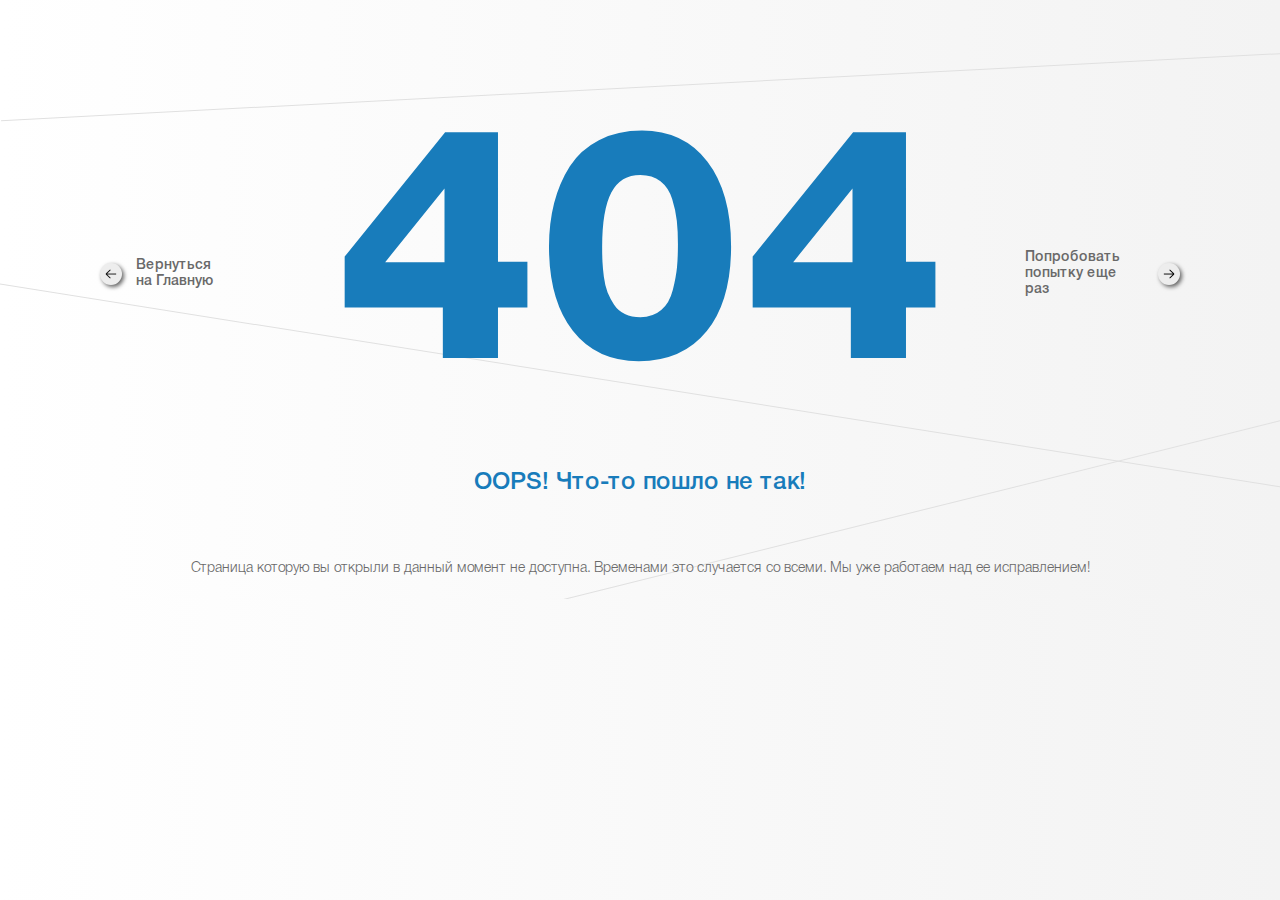
<file: 404/index.html>
<!DOCTYPE html>
<html lang="ru">

<head>
    <meta charset="UTF-8">
    <meta name="viewport"
        content="width=device-width, user-scalable=no, initial-scale=1.0, maximum-scale=1.0, minimum-scale=1.0">
    <title> OOPS! Что-то пошло не так!</title>
    <link rel="stylesheet" href="./../css/bootstrap.min.css">
    <link rel="stylesheet" href="./../css/style.css">
    <link rel="stylesheet" href="./../css/mobile.css">
</head>

<body>

   <div class="error--page">
       <div class="line15"></div>
       <div class="line16"></div>
       <div class="container">
           <div class="error--page--container d-flex justify-content-center align-items-center">
               <div class="col-lg-2 col-md-3">
                   <a href="./../" class="error--btn d-flex align-items-center">
                        <img class='error--arrow' src='./../img/left-arrow.png'>
                        <p class="error--txt">Вернуться<br/>на Главную</p>
                   </a>
               </div>
               <div class="col-lg-8 col-md-6">
                   <div class="error--404 text-center">
                       <h1 class="error--title">404</h1>
                   </div>
               </div>
               <div class="col-lg-2 col-md-3">
                    <a href="./" class="error--btn error--btn2 d-flex align-items-center">
                        <p class="error--txt error--txt--right">Попробовать<br/>попытку еще раз</p>
                        <img class='error--arrow' src='./../img/right-arrow.png'>
                    </a>
               </div>
           </div>
           <div class="text-center">
                <h4 class="error--text"> OOPS! Что-то пошло не так!</h4>
                <p class="error--desc">
                    Страница которую вы открыли в данный момент не доступна. Временами это случается со всеми. 
                    Мы уже работаем над ее исправлением!
                </p>
           </div>
       </div>
       <div class="line17"></div>
   </div>

    <script src="./../js/jquery.js"></script>
    <script src="./../js/script.js"></script>
</body>

</html>
</file>
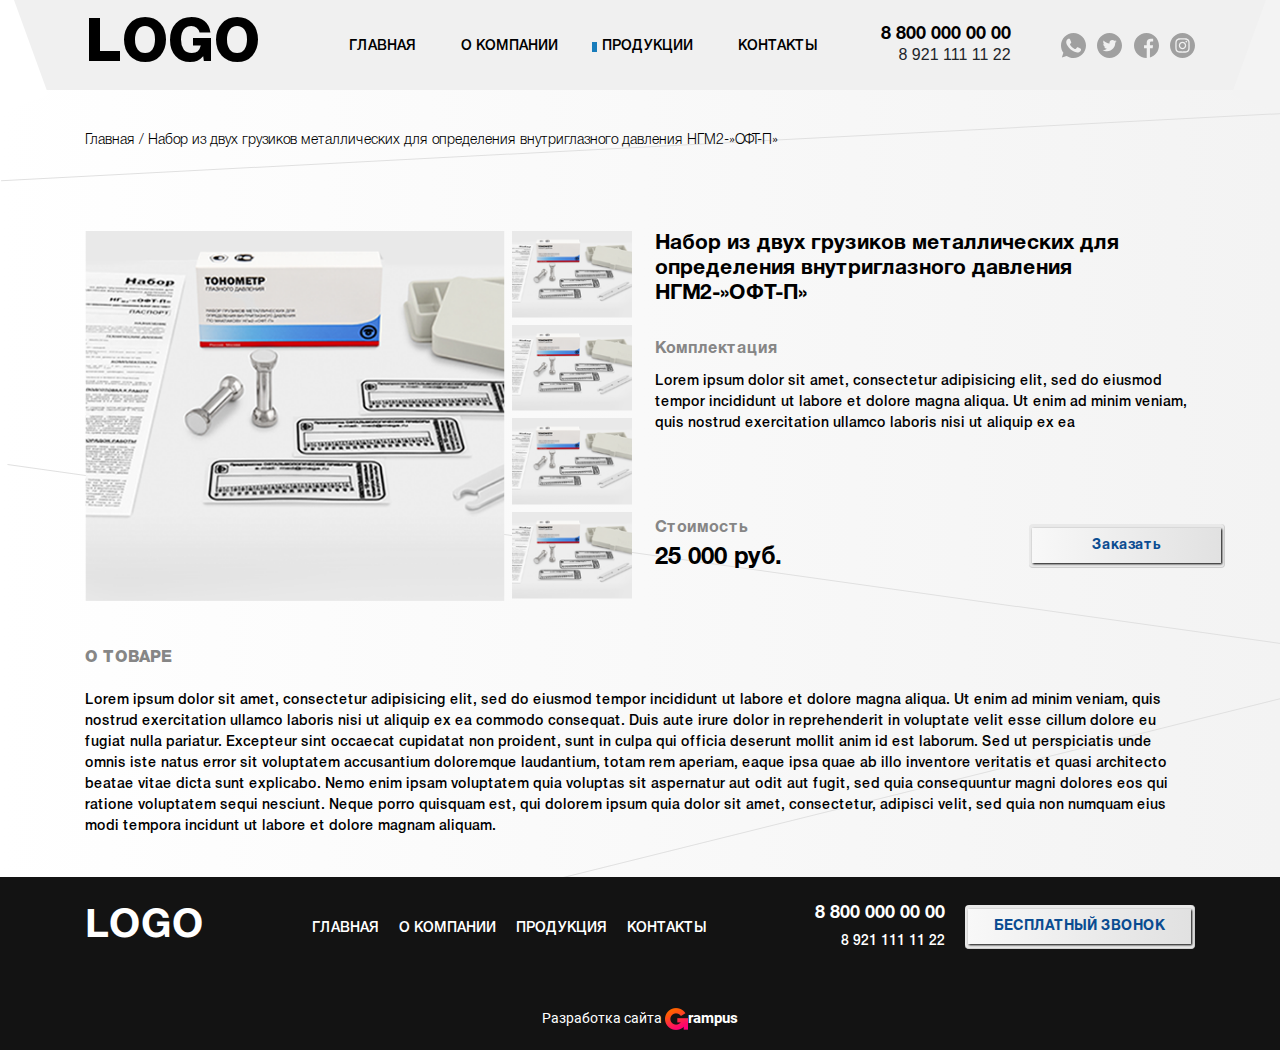
<file: kartochka_tovara/index.html>
<!DOCTYPE html>
<html lang="ru">

<head>
    <meta charset="UTF-8">
    <meta name="viewport"
        content="width=device-width, user-scalable=no, initial-scale=1.0, maximum-scale=1.0, minimum-scale=1.0">
    <title>Grampus | Карточка товара</title>
    <link rel="stylesheet" href="./../css/bootstrap.min.css">
    <link rel="stylesheet" href="./../css/style.css">
    <link rel="stylesheet" href="./../css/mobile.css">
</head>

<body>
    <div class="modal--form">
		<div class="modal--content">
			<span class="close--button">&times;</span>
            <h5 class="modal--title">Заявка на оборудование</h5>
            <form action="" class="form--contact" onsubmit="return false">
                <p class="form--desc">Ваше ФИО</p>
                <input class="modal--input" required  type="text" name="" id="name" placeholder="Смирнов Александр Викторович">
                <p class="form--desc">Номер телефон</p>
                <input class="modal--input modal--input--phone" required id="phone" type="tel" name="tel" placeholder="+7(___)___-__-__" >
                <p class="form--desc">Почта</p>
                <input class="modal--input modal--input--email" required type="email" name="email" id="email" placeholder="Grampus-studio@yandex.ru">
                <div class="modal--select d-flex justify-content-start align-items-center">
                    <input type="checkbox" class="modal--checkbox">
                    <p class="modal--select--txt">Я ознакомлен(а) с <a href="../politika_konfidencialnosti/">правилами</a> обработки персональных данных</p>
                </div>
                <button class="send--knopka">ОТПРАВИТЬ ЗАЯВКУ</button>
            </form>
		</div>
	</div>

    <div id="preloader">
        <div id="fountainTextG">
            <div id="fountainTextG_1" class="fountainTextG">L</div>
            <div id="fountainTextG_2" class="fountainTextG">o</div>
            <div id="fountainTextG_3" class="fountainTextG">a</div>
            <div id="fountainTextG_4" class="fountainTextG">d</div>
            <div id="fountainTextG_5" class="fountainTextG">i</div>
            <div id="fountainTextG_6" class="fountainTextG">n</div>
            <div id="fountainTextG_7" class="fountainTextG">g</div>
        </div>
    </div>

    <header id="header">
        <div class="header--back">
            <div class="container">
                <div class="menu d-flex justify-content-between align-items-center">
                    <div class="logo">
                        <a href="./../">LOGO</a>
                    </div>
                    <div class="fixed--menu">
                        <div class="close--menu">&times;</div>
                        <div class="fixed--menu--block">
                            <div class="menu--block">
                                <a class="menu--link" href="./../">ГЛАВНАЯ</a>
                                <a class="menu--link" href="./../o_kompanii/">О КОМПАНИИ</a>
                                <a class="menu--link active--menu active" href="./">ПРОДУКЦИИ</a>
                                <a class="menu--link" href="./../kontakty/">КОНТАКТЫ</a>
                            </div>
                            <div class="phone desktop--phone">
                                <div class="phone--big">8 800 000 00 00</div>
                                <div class="phone--mini">8 921 111 11 22</div>
                            </div>
                            <div class="social--links">
                                <a href="#">
                                    <svg xmlns="http://www.w3.org/2000/svg" xmlns:xlink="http://www.w3.org/1999/xlink"
                                        version="1.1" id="Capa_1" x="0px" y="0px" viewBox="0 0 512 512"
                                        style="enable-background:new 0 0 512 512;" xml:space="preserve">
                                        <path
                                            d="M256.064,0h-0.128C114.784,0,0,114.816,0,256c0,56,18.048,107.904,48.736,150.048l-31.904,95.104l98.4-31.456    C155.712,496.512,204,512,256.064,512C397.216,512,512,397.152,512,256S397.216,0,256.064,0z M405.024,361.504    c-6.176,17.44-30.688,31.904-50.24,36.128c-13.376,2.848-30.848,5.12-89.664-19.264C189.888,347.2,141.44,270.752,137.664,265.792    c-3.616-4.96-30.4-40.48-30.4-77.216s18.656-54.624,26.176-62.304c6.176-6.304,16.384-9.184,26.176-9.184    c3.168,0,6.016,0.16,8.576,0.288c7.52,0.32,11.296,0.768,16.256,12.64c6.176,14.88,21.216,51.616,23.008,55.392    c1.824,3.776,3.648,8.896,1.088,13.856c-2.4,5.12-4.512,7.392-8.288,11.744c-3.776,4.352-7.36,7.68-11.136,12.352    c-3.456,4.064-7.36,8.416-3.008,15.936c4.352,7.36,19.392,31.904,41.536,51.616c28.576,25.44,51.744,33.568,60.032,37.024    c6.176,2.56,13.536,1.952,18.048-2.848c5.728-6.176,12.8-16.416,20-26.496c5.12-7.232,11.584-8.128,18.368-5.568    c6.912,2.4,43.488,20.48,51.008,24.224c7.52,3.776,12.48,5.568,14.304,8.736C411.2,329.152,411.2,344.032,405.024,361.504z" />
                                    </svg>
                                </a>
                                <a href="#">
                                    <svg xmlns="http://www.w3.org/2000/svg" height="512pt" viewBox="0 0 512 512"
                                        width="512pt">
                                        <path
                                            d="m256 0c-141.363281 0-256 114.636719-256 256s114.636719 256 256 256 256-114.636719 256-256-114.636719-256-256-256zm116.886719 199.601562c.113281 2.519532.167969 5.050782.167969 7.59375 0 77.644532-59.101563 167.179688-167.183594 167.183594h.003906-.003906c-33.183594 0-64.0625-9.726562-90.066406-26.394531 4.597656.542969 9.277343.8125 14.015624.8125 27.53125 0 52.867188-9.390625 72.980469-25.152344-25.722656-.476562-47.410156-17.464843-54.894531-40.8125 3.582031.6875 7.265625 1.0625 11.042969 1.0625 5.363281 0 10.558593-.722656 15.496093-2.070312-26.886718-5.382813-47.140624-29.144531-47.140624-57.597657 0-.265624 0-.503906.007812-.75 7.917969 4.402344 16.972656 7.050782 26.613281 7.347657-15.777343-10.527344-26.148437-28.523438-26.148437-48.910157 0-10.765624 2.910156-20.851562 7.957031-29.535156 28.976563 35.554688 72.28125 58.9375 121.117187 61.394532-1.007812-4.304688-1.527343-8.789063-1.527343-13.398438 0-32.4375 26.316406-58.753906 58.765625-58.753906 16.902344 0 32.167968 7.144531 42.890625 18.566406 13.386719-2.640625 25.957031-7.53125 37.3125-14.261719-4.394531 13.714844-13.707031 25.222657-25.839844 32.5 11.886719-1.421875 23.214844-4.574219 33.742187-9.253906-7.863281 11.785156-17.835937 22.136719-29.308593 30.429687zm0 0" />
                                    </svg>
                                </a>
                                <a href="#">
                                    <svg xmlns="http://www.w3.org/2000/svg" height="512pt" viewBox="0 0 512 512"
                                        width="512pt">
                                        <path
                                            d="m297.277344 508.667969c-2.132813.347656-4.273438.667969-6.421875.960937 2.148437-.292968 4.289062-.613281 6.421875-.960937zm0 0" />
                                        <path
                                            d="m302.398438 507.792969c-1.019532.1875-2.039063.359375-3.058594.535156 1.019531-.175781 2.039062-.347656 3.058594-.535156zm0 0" />
                                        <path
                                            d="m285.136719 510.339844c-2.496094.28125-5.007813.53125-7.527344.742187 2.519531-.210937 5.03125-.460937 7.527344-.742187zm0 0" />
                                        <path
                                            d="m290.054688 509.738281c-1.199219.160157-2.40625.308594-3.609376.449219 1.203126-.140625 2.410157-.289062 3.609376-.449219zm0 0" />
                                        <path
                                            d="m309.367188 506.410156c-.898438.191406-1.800782.382813-2.703126.566406.902344-.183593 1.804688-.375 2.703126-.566406zm0 0" />
                                        <path
                                            d="m326.664062 502.113281c-.726562.207031-1.453124.402344-2.179687.605469.726563-.203125 1.453125-.398438 2.179687-.605469zm0 0" />
                                        <path
                                            d="m321.433594 503.542969c-.789063.207031-1.582032.417969-2.375.617187.792968-.199218 1.585937-.40625 2.375-.617187zm0 0" />
                                        <path
                                            d="m314.589844 505.253906c-.835938.195313-1.679688.378906-2.523438.566406.84375-.1875 1.6875-.371093 2.523438-.566406zm0 0" />
                                        <path
                                            d="m277.527344 511.089844c-1.347656.113281-2.695313.214844-4.046875.304687 1.351562-.089843 2.699219-.191406 4.046875-.304687zm0 0" />
                                        <path
                                            d="m512 256c0-141.363281-114.636719-256-256-256s-256 114.636719-256 256 114.636719 256 256 256c1.503906 0 3-.03125 4.5-.058594v-199.285156h-55v-64.097656h55v-47.167969c0-54.703125 33.394531-84.476563 82.191406-84.476563 23.367188 0 43.453125 1.742188 49.308594 2.519532v57.171875h-33.648438c-26.546874 0-31.6875 12.617187-31.6875 31.128906v40.824219h63.476563l-8.273437 64.097656h-55.203126v189.453125c107.003907-30.675781 185.335938-129.257813 185.335938-246.109375zm0 0" />
                                        <path
                                            d="m272.914062 511.429688c-2.664062.171874-5.339843.308593-8.023437.398437 2.683594-.089844 5.359375-.226563 8.023437-.398437zm0 0" />
                                        <path
                                            d="m264.753906 511.835938c-1.414062.046874-2.832031.082031-4.25.105468 1.417969-.023437 2.835938-.058594 4.25-.105468zm0 0" />
                                    </svg>
                                </a>
                                <a href="#">
                                    <svg xmlns="http://www.w3.org/2000/svg" height="512pt" viewBox="0 0 512 512"
                                        width="512pt">
                                        <path
                                            d="m305 256c0 27.0625-21.9375 49-49 49s-49-21.9375-49-49 21.9375-49 49-49 49 21.9375 49 49zm0 0" />
                                        <path
                                            d="m370.59375 169.304688c-2.355469-6.382813-6.113281-12.160157-10.996094-16.902344-4.742187-4.882813-10.515625-8.640625-16.902344-10.996094-5.179687-2.011719-12.960937-4.40625-27.292968-5.058594-15.503906-.707031-20.152344-.859375-59.402344-.859375-39.253906 0-43.902344.148438-59.402344.855469-14.332031.65625-22.117187 3.050781-27.292968 5.0625-6.386719 2.355469-12.164063 6.113281-16.902344 10.996094-4.882813 4.742187-8.640625 10.515625-11 16.902344-2.011719 5.179687-4.40625 12.964843-5.058594 27.296874-.707031 15.5-.859375 20.148438-.859375 59.402344 0 39.25.152344 43.898438.859375 59.402344.652344 14.332031 3.046875 22.113281 5.058594 27.292969 2.359375 6.386719 6.113281 12.160156 10.996094 16.902343 4.742187 4.882813 10.515624 8.640626 16.902343 10.996094 5.179688 2.015625 12.964844 4.410156 27.296875 5.0625 15.5.707032 20.144532.855469 59.398438.855469 39.257812 0 43.90625-.148437 59.402344-.855469 14.332031-.652344 22.117187-3.046875 27.296874-5.0625 12.820313-4.945312 22.953126-15.078125 27.898438-27.898437 2.011719-5.179688 4.40625-12.960938 5.0625-27.292969.707031-15.503906.855469-20.152344.855469-59.402344 0-39.253906-.148438-43.902344-.855469-59.402344-.652344-14.332031-3.046875-22.117187-5.0625-27.296874zm-114.59375 162.179687c-41.691406 0-75.488281-33.792969-75.488281-75.484375s33.796875-75.484375 75.488281-75.484375c41.6875 0 75.484375 33.792969 75.484375 75.484375s-33.796875 75.484375-75.484375 75.484375zm78.46875-136.3125c-9.742188 0-17.640625-7.898437-17.640625-17.640625s7.898437-17.640625 17.640625-17.640625 17.640625 7.898437 17.640625 17.640625c-.003906 9.742188-7.898437 17.640625-17.640625 17.640625zm0 0" />
                                        <path
                                            d="m256 0c-141.363281 0-256 114.636719-256 256s114.636719 256 256 256 256-114.636719 256-256-114.636719-256-256-256zm146.113281 316.605469c-.710937 15.648437-3.199219 26.332031-6.832031 35.683593-7.636719 19.746094-23.246094 35.355469-42.992188 42.992188-9.347656 3.632812-20.035156 6.117188-35.679687 6.832031-15.675781.714844-20.683594.886719-60.605469.886719-39.925781 0-44.929687-.171875-60.609375-.886719-15.644531-.714843-26.332031-3.199219-35.679687-6.832031-9.8125-3.691406-18.695313-9.476562-26.039063-16.957031-7.476562-7.339844-13.261719-16.226563-16.953125-26.035157-3.632812-9.347656-6.121094-20.035156-6.832031-35.679687-.722656-15.679687-.890625-20.6875-.890625-60.609375s.167969-44.929688.886719-60.605469c.710937-15.648437 3.195312-26.332031 6.828125-35.683593 3.691406-9.808594 9.480468-18.695313 16.960937-26.035157 7.339844-7.480469 16.226563-13.265625 26.035157-16.957031 9.351562-3.632812 20.035156-6.117188 35.683593-6.832031 15.675781-.714844 20.683594-.886719 60.605469-.886719s44.929688.171875 60.605469.890625c15.648437.710937 26.332031 3.195313 35.683593 6.824219 9.808594 3.691406 18.695313 9.480468 26.039063 16.960937 7.476563 7.34375 13.265625 16.226563 16.953125 26.035157 3.636719 9.351562 6.121094 20.035156 6.835938 35.683593.714843 15.675781.882812 20.683594.882812 60.605469s-.167969 44.929688-.886719 60.605469zm0 0" />
                                    </svg>
                                </a>
                            </div>
                        </div>
                    </div>
                    <div class="phone phone--mobile">
                        <div class="phone--big">8 800 000 00 00</div>
                        <div class="phone--mini">8 921 111 11 22</div>
                    </div>
                    <div class="burger--menu">
                        <span class="line"></span>
                        <span class="line"></span>
                        <span class="line"></span>
                    </div>
                </div>
            </div>
        </div>
        </div>
    </header>

    <section class="about--page">
        <div class="line12"></div>
        <div class="container">
            <p class="contats--header--link--block kart--home--link">
                <a class="contats--header--link" href="./../">Главная /</a>
                <span class="contats--header--link">
                    <span class="space">&nbsp;</span>Набор из двух грузиков металлических для определения внутриглазного давления НГМ2-»ОФТ-П»
                </span>
            </p>
        </div>
    </section>

    <div class="kartochka--tovara">
        <div class="line13"></div>
        <div class="container">
           <div class="row">
               <div class="col-lg-6 col-md-6 col-sm-12 col-12">
                   <div class="kart--tovara--img d-flex">
                       <div class="big--img">
                           <img src="../img/kartochka-tovara.png" class="img-fluid" alt="">
                       </div>
                       <div class="mini--img">
                           <img src="../img/kartochka-tovara-mini.png" class="img-fluid" alt=""><br/>
                           <img src="../img/kartochka-tovara-mini.png" class="img-fluid" alt=""><br/>
                           <img src="../img/kartochka-tovara-mini.png" class="img-fluid" alt=""><br/>
                           <img src="../img/kartochka-tovara-mini.png" class="img-fluid" alt="">
                       </div>
                   </div>
               </div>
               <div class="col-lg-6 col-md-6 col-sm-12 col-12 kart--tovar--right">
                   <h3 class="kart--tovara--title">
                       Набор из двух грузиков металлических для определения внутриглазного давления НГМ2-»ОФТ-П»
                    </h3>
                    <div class="kart--tovara--text">Комплектация</div>
                    <p class="kart--tovara--desc">
                        Lorem ipsum dolor sit amet, consectetur adipisicing elit, sed do eiusmod tempor incididunt ut 
                        labore et dolore magna aliqua. Ut enim ad minim veniam, quis nostrud exercitation ullamco laboris
                         nisi ut aliquip ex ea
                    </p>
                    <div class="kart--tovar--cont d-flex justify-content-between align-items-center">
                        <div class="kart--tovara--text kart--tovara--cost">
                            Стоимость<br/>
                            <span class="kart--tovara--cost">25 000 руб.</span>
                        </div>
                        <div class="btn kart--tovara--btn modal--btn">
                            <a class="open---modal" href="javascript:void(0)">Заказать</a>
                        </div>
                    </div>
               </div>
           </div>
           <div class="o--tovare">
               <div class="o--tovare--title">О товаре</div>
               <p class="kart--tovara--desc">
                Lorem ipsum dolor sit amet, consectetur adipisicing elit, sed do eiusmod tempor incididunt ut labore et 
        dolore magna aliqua. Ut enim ad minim veniam, quis nostrud exercitation ullamco laboris nisi ut aliquip ex ea 
        commodo consequat. Duis aute irure dolor in reprehenderit in voluptate velit esse cillum dolore eu fugiat nulla
         pariatur. Excepteur sint occaecat cupidatat non proident, sunt in culpa qui officia deserunt mollit anim id est 
         laborum. Sed ut perspiciatis unde omnis iste natus error sit voluptatem accusantium doloremque laudantium, 
         totam rem aperiam, eaque ipsa quae ab illo inventore veritatis et quasi architecto beatae vitae dicta sunt
          explicabo. Nemo enim ipsam voluptatem quia voluptas sit aspernatur aut odit aut fugit, sed quia consequuntur
           magni dolores eos qui ratione voluptatem sequi nesciunt. Neque porro quisquam est, qui dolorem ipsum quia dolor
            sit amet, consectetur, adipisci velit, sed quia non numquam eius modi tempora incidunt ut labore et dolore
             magnam aliquam.
               </p>
           </div>
        </div>
        <div class="line14"></div>
    </div>

    <footer id="footer">
        <div class="container">
            <div class="footer--menu d-flex justify-content-between align-items-center">
                <div class="footer--block">
                    <a href="./../" class="footer--logo">LOGO</a>
                </div>
                <div class="footer--block">
                    <ul>
                        <li><a class="footer--links" href="./../">ГЛАВНАЯ</a></li>
                        <li><a class="footer--links" href="./../o_kompanii/">О КОМПАНИИ</a></li>
                        <li><a class="footer--links" href="./../product/">ПРОДУКЦИЯ</a></li>
                        <li><a class="footer--links" href="./../kontakty/">КОНТАКТЫ</a></li>
                    </ul>
                </div>
                <div class="footer--block d-flex justify-content-end align-items-center">
                    <div class="footer--phone">
                        8 800 000 00 00<br />
                        <span>8 921 111 11 22</span>
                    </div>
                    <div class="btn footer--btn">
                        <a href="javascript:void(0)">БЕСПЛАТНЫЙ ЗВОНОК</a>
                    </div>
                </div>
            </div>
            <div class="last--footer">
                <p class="last--footer--txt">Разработка сайта <span><img src="./../img/footer-logo.png"
                            alt="">rampus</span></p>
            </div>
        </div>
    </footer>

    <script src="./../js/jquery.js"></script>
    <script src="../js/jquery.maskedinput.min.js"></script>
    <script src="./../js/script.js"></script>
</body>

</html>
</file>
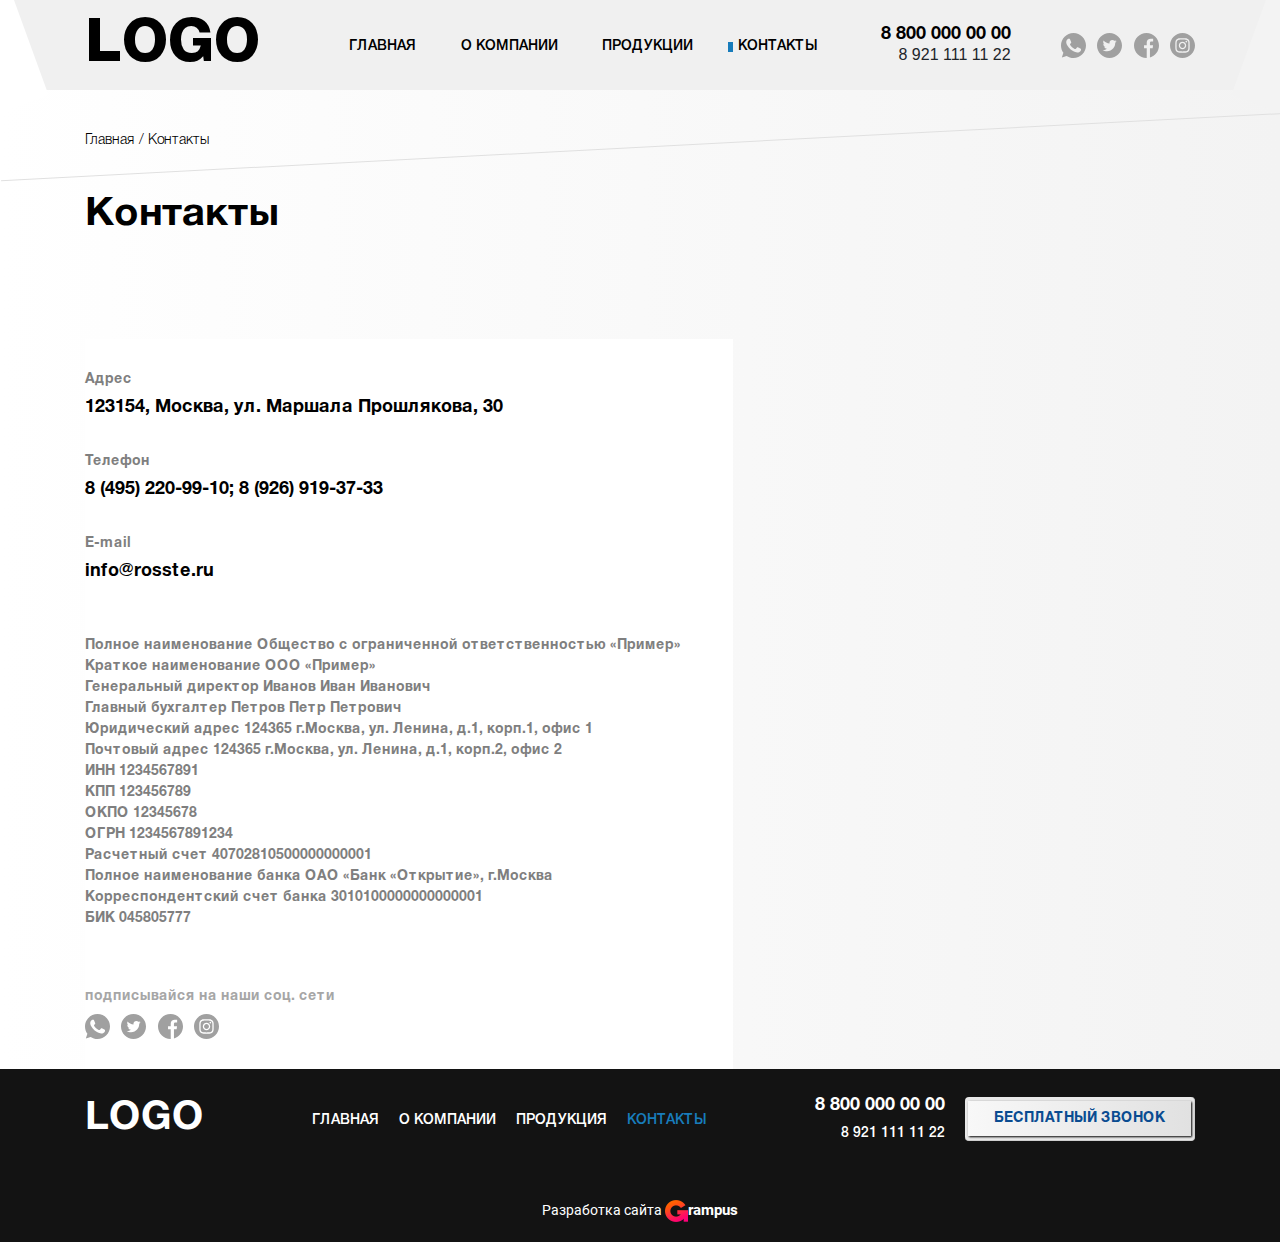
<file: kontakty/index.html>
<!DOCTYPE html>
<html lang="ru">

<head>
    <meta charset="UTF-8">
    <meta name="viewport"
        content="width=device-width, user-scalable=no, initial-scale=1.0, maximum-scale=1.0, minimum-scale=1.0">
    <title>Grampus | Контакты</title>
    <link rel="stylesheet" href="./../css/bootstrap.min.css">
    <link rel="stylesheet" href="./../css/style.css">
    <link rel="stylesheet" href="./../css/mobile.css">
</head>

<body>

    <div id="preloader">
        <div id="fountainTextG">
            <div id="fountainTextG_1" class="fountainTextG">L</div><div id="fountainTextG_2" class="fountainTextG">o</div><div id="fountainTextG_3" class="fountainTextG">a</div><div id="fountainTextG_4" class="fountainTextG">d</div><div id="fountainTextG_5" class="fountainTextG">i</div><div id="fountainTextG_6" class="fountainTextG">n</div><div id="fountainTextG_7" class="fountainTextG">g</div>
        </div>
    </div>

    <header id="header">
        <div class="header--back">
            <div class="container">
                <div class="menu d-flex justify-content-between align-items-center">
                    <div class="logo">
                        <a href="./../">LOGO</a>
                    </div>
                    <div class="fixed--menu">
                        <div class="close--menu">&times;</div>
                        <div class="fixed--menu--block">
                            <div class="menu--block">
                                <a class="menu--link" href="./../">ГЛАВНАЯ</a>
                                <a class="menu--link" href="./../o_kompanii/">О КОМПАНИИ</a>
                                <a class="menu--link" href="./../product/">ПРОДУКЦИИ</a>
                                <a class="menu--link active--menu active" href="./">КОНТАКТЫ</a>
                            </div>
                            <div class="phone desktop--phone">
                                <div class="phone--big">8 800 000 00 00</div>
                                <div class="phone--mini">8 921 111 11 22</div>
                            </div>
                            <div class="social--links">
                                <a href="#">
                                    <svg xmlns="http://www.w3.org/2000/svg" xmlns:xlink="http://www.w3.org/1999/xlink"
                                        version="1.1" id="Capa_1" x="0px" y="0px" viewBox="0 0 512 512"
                                        style="enable-background:new 0 0 512 512;" xml:space="preserve">
                                        <path
                                            d="M256.064,0h-0.128C114.784,0,0,114.816,0,256c0,56,18.048,107.904,48.736,150.048l-31.904,95.104l98.4-31.456    C155.712,496.512,204,512,256.064,512C397.216,512,512,397.152,512,256S397.216,0,256.064,0z M405.024,361.504    c-6.176,17.44-30.688,31.904-50.24,36.128c-13.376,2.848-30.848,5.12-89.664-19.264C189.888,347.2,141.44,270.752,137.664,265.792    c-3.616-4.96-30.4-40.48-30.4-77.216s18.656-54.624,26.176-62.304c6.176-6.304,16.384-9.184,26.176-9.184    c3.168,0,6.016,0.16,8.576,0.288c7.52,0.32,11.296,0.768,16.256,12.64c6.176,14.88,21.216,51.616,23.008,55.392    c1.824,3.776,3.648,8.896,1.088,13.856c-2.4,5.12-4.512,7.392-8.288,11.744c-3.776,4.352-7.36,7.68-11.136,12.352    c-3.456,4.064-7.36,8.416-3.008,15.936c4.352,7.36,19.392,31.904,41.536,51.616c28.576,25.44,51.744,33.568,60.032,37.024    c6.176,2.56,13.536,1.952,18.048-2.848c5.728-6.176,12.8-16.416,20-26.496c5.12-7.232,11.584-8.128,18.368-5.568    c6.912,2.4,43.488,20.48,51.008,24.224c7.52,3.776,12.48,5.568,14.304,8.736C411.2,329.152,411.2,344.032,405.024,361.504z" />
                                    </svg>
                                </a>
                                <a href="#">
                                    <svg xmlns="http://www.w3.org/2000/svg" height="512pt" viewBox="0 0 512 512" width="512pt">
                                        <path
                                            d="m256 0c-141.363281 0-256 114.636719-256 256s114.636719 256 256 256 256-114.636719 256-256-114.636719-256-256-256zm116.886719 199.601562c.113281 2.519532.167969 5.050782.167969 7.59375 0 77.644532-59.101563 167.179688-167.183594 167.183594h.003906-.003906c-33.183594 0-64.0625-9.726562-90.066406-26.394531 4.597656.542969 9.277343.8125 14.015624.8125 27.53125 0 52.867188-9.390625 72.980469-25.152344-25.722656-.476562-47.410156-17.464843-54.894531-40.8125 3.582031.6875 7.265625 1.0625 11.042969 1.0625 5.363281 0 10.558593-.722656 15.496093-2.070312-26.886718-5.382813-47.140624-29.144531-47.140624-57.597657 0-.265624 0-.503906.007812-.75 7.917969 4.402344 16.972656 7.050782 26.613281 7.347657-15.777343-10.527344-26.148437-28.523438-26.148437-48.910157 0-10.765624 2.910156-20.851562 7.957031-29.535156 28.976563 35.554688 72.28125 58.9375 121.117187 61.394532-1.007812-4.304688-1.527343-8.789063-1.527343-13.398438 0-32.4375 26.316406-58.753906 58.765625-58.753906 16.902344 0 32.167968 7.144531 42.890625 18.566406 13.386719-2.640625 25.957031-7.53125 37.3125-14.261719-4.394531 13.714844-13.707031 25.222657-25.839844 32.5 11.886719-1.421875 23.214844-4.574219 33.742187-9.253906-7.863281 11.785156-17.835937 22.136719-29.308593 30.429687zm0 0" />
                                    </svg>
                                </a>
                                <a href="#">
                                    <svg xmlns="http://www.w3.org/2000/svg" height="512pt" viewBox="0 0 512 512" width="512pt">
                                        <path
                                            d="m297.277344 508.667969c-2.132813.347656-4.273438.667969-6.421875.960937 2.148437-.292968 4.289062-.613281 6.421875-.960937zm0 0" />
                                        <path
                                            d="m302.398438 507.792969c-1.019532.1875-2.039063.359375-3.058594.535156 1.019531-.175781 2.039062-.347656 3.058594-.535156zm0 0" />
                                        <path
                                            d="m285.136719 510.339844c-2.496094.28125-5.007813.53125-7.527344.742187 2.519531-.210937 5.03125-.460937 7.527344-.742187zm0 0" />
                                        <path
                                            d="m290.054688 509.738281c-1.199219.160157-2.40625.308594-3.609376.449219 1.203126-.140625 2.410157-.289062 3.609376-.449219zm0 0" />
                                        <path
                                            d="m309.367188 506.410156c-.898438.191406-1.800782.382813-2.703126.566406.902344-.183593 1.804688-.375 2.703126-.566406zm0 0" />
                                        <path
                                            d="m326.664062 502.113281c-.726562.207031-1.453124.402344-2.179687.605469.726563-.203125 1.453125-.398438 2.179687-.605469zm0 0" />
                                        <path
                                            d="m321.433594 503.542969c-.789063.207031-1.582032.417969-2.375.617187.792968-.199218 1.585937-.40625 2.375-.617187zm0 0" />
                                        <path
                                            d="m314.589844 505.253906c-.835938.195313-1.679688.378906-2.523438.566406.84375-.1875 1.6875-.371093 2.523438-.566406zm0 0" />
                                        <path
                                            d="m277.527344 511.089844c-1.347656.113281-2.695313.214844-4.046875.304687 1.351562-.089843 2.699219-.191406 4.046875-.304687zm0 0" />
                                        <path
                                            d="m512 256c0-141.363281-114.636719-256-256-256s-256 114.636719-256 256 114.636719 256 256 256c1.503906 0 3-.03125 4.5-.058594v-199.285156h-55v-64.097656h55v-47.167969c0-54.703125 33.394531-84.476563 82.191406-84.476563 23.367188 0 43.453125 1.742188 49.308594 2.519532v57.171875h-33.648438c-26.546874 0-31.6875 12.617187-31.6875 31.128906v40.824219h63.476563l-8.273437 64.097656h-55.203126v189.453125c107.003907-30.675781 185.335938-129.257813 185.335938-246.109375zm0 0" />
                                        <path
                                            d="m272.914062 511.429688c-2.664062.171874-5.339843.308593-8.023437.398437 2.683594-.089844 5.359375-.226563 8.023437-.398437zm0 0" />
                                        <path
                                            d="m264.753906 511.835938c-1.414062.046874-2.832031.082031-4.25.105468 1.417969-.023437 2.835938-.058594 4.25-.105468zm0 0" />
                                    </svg>
                                </a>
                                <a href="#">
                                    <svg xmlns="http://www.w3.org/2000/svg" height="512pt" viewBox="0 0 512 512" width="512pt">
                                        <path
                                            d="m305 256c0 27.0625-21.9375 49-49 49s-49-21.9375-49-49 21.9375-49 49-49 49 21.9375 49 49zm0 0" />
                                        <path
                                            d="m370.59375 169.304688c-2.355469-6.382813-6.113281-12.160157-10.996094-16.902344-4.742187-4.882813-10.515625-8.640625-16.902344-10.996094-5.179687-2.011719-12.960937-4.40625-27.292968-5.058594-15.503906-.707031-20.152344-.859375-59.402344-.859375-39.253906 0-43.902344.148438-59.402344.855469-14.332031.65625-22.117187 3.050781-27.292968 5.0625-6.386719 2.355469-12.164063 6.113281-16.902344 10.996094-4.882813 4.742187-8.640625 10.515625-11 16.902344-2.011719 5.179687-4.40625 12.964843-5.058594 27.296874-.707031 15.5-.859375 20.148438-.859375 59.402344 0 39.25.152344 43.898438.859375 59.402344.652344 14.332031 3.046875 22.113281 5.058594 27.292969 2.359375 6.386719 6.113281 12.160156 10.996094 16.902343 4.742187 4.882813 10.515624 8.640626 16.902343 10.996094 5.179688 2.015625 12.964844 4.410156 27.296875 5.0625 15.5.707032 20.144532.855469 59.398438.855469 39.257812 0 43.90625-.148437 59.402344-.855469 14.332031-.652344 22.117187-3.046875 27.296874-5.0625 12.820313-4.945312 22.953126-15.078125 27.898438-27.898437 2.011719-5.179688 4.40625-12.960938 5.0625-27.292969.707031-15.503906.855469-20.152344.855469-59.402344 0-39.253906-.148438-43.902344-.855469-59.402344-.652344-14.332031-3.046875-22.117187-5.0625-27.296874zm-114.59375 162.179687c-41.691406 0-75.488281-33.792969-75.488281-75.484375s33.796875-75.484375 75.488281-75.484375c41.6875 0 75.484375 33.792969 75.484375 75.484375s-33.796875 75.484375-75.484375 75.484375zm78.46875-136.3125c-9.742188 0-17.640625-7.898437-17.640625-17.640625s7.898437-17.640625 17.640625-17.640625 17.640625 7.898437 17.640625 17.640625c-.003906 9.742188-7.898437 17.640625-17.640625 17.640625zm0 0" />
                                        <path
                                            d="m256 0c-141.363281 0-256 114.636719-256 256s114.636719 256 256 256 256-114.636719 256-256-114.636719-256-256-256zm146.113281 316.605469c-.710937 15.648437-3.199219 26.332031-6.832031 35.683593-7.636719 19.746094-23.246094 35.355469-42.992188 42.992188-9.347656 3.632812-20.035156 6.117188-35.679687 6.832031-15.675781.714844-20.683594.886719-60.605469.886719-39.925781 0-44.929687-.171875-60.609375-.886719-15.644531-.714843-26.332031-3.199219-35.679687-6.832031-9.8125-3.691406-18.695313-9.476562-26.039063-16.957031-7.476562-7.339844-13.261719-16.226563-16.953125-26.035157-3.632812-9.347656-6.121094-20.035156-6.832031-35.679687-.722656-15.679687-.890625-20.6875-.890625-60.609375s.167969-44.929688.886719-60.605469c.710937-15.648437 3.195312-26.332031 6.828125-35.683593 3.691406-9.808594 9.480468-18.695313 16.960937-26.035157 7.339844-7.480469 16.226563-13.265625 26.035157-16.957031 9.351562-3.632812 20.035156-6.117188 35.683593-6.832031 15.675781-.714844 20.683594-.886719 60.605469-.886719s44.929688.171875 60.605469.890625c15.648437.710937 26.332031 3.195313 35.683593 6.824219 9.808594 3.691406 18.695313 9.480468 26.039063 16.960937 7.476563 7.34375 13.265625 16.226563 16.953125 26.035157 3.636719 9.351562 6.121094 20.035156 6.835938 35.683593.714843 15.675781.882812 20.683594.882812 60.605469s-.167969 44.929688-.886719 60.605469zm0 0" />
                                    </svg>
                                </a>
                            </div>
                        </div>
                    </div> 
                    <div class="phone phone--mobile">
                        <div class="phone--big">8 800 000 00 00</div>
                        <div class="phone--mini">8 921 111 11 22</div>
                    </div>
                    <div class="burger--menu">
                        <span class="line"></span>
                        <span class="line"></span>
                        <span class="line"></span>
                    </div>
                </div>
            </div>
        </div>
        </div>
    </header> 

    <section id="contacts--page">
        <div class="line12"></div>
        <div class="container">
            <p class="contats--header--link--block">
                <a class="contats--header--link" href="./../">Главная /</a>
                <span class="contats--header--link"> &nbsp;Контакты</span>
                <h3 class="contact--header--title">Контакты</h3>
            </p>
        </div>
    </section>

    <div id="contacts--info">
        <div class="container">
            <div class="col-lg-7 contacts__address__block">
                <p class="contacts--mini__txt">Адрес</p>
                <div class="contacts--big__txt">123154, Москва, ул. Маршала Прошлякова, 30</div>
                <p class="contacts--mini__txt">Телефон</p>
                <div class="contacts--big__txt">8 (495) 220-99-10; 8 (926) 919-37-33</div>
                <p class="contacts--mini__txt">E-mail</p>
                <div class="contacts--big__txt">info@rosste.ru</div>
                <p class="contacts--mini__txt add--padding">
                    Полное наименование Общество с ограниченной ответственностью «Пример»<br/>
                    Краткое наименование ООО «Пример»<br/>
                    Генеральный директор Иванов Иван Иванович<br/>
                    Главный бухгалтер Петров Петр Петрович<br/>
                    Юридический адрес 124365 г.Москва, ул. Ленина, д.1, корп.1, офис 1<br/>
                    Почтовый адрес 124365 г.Москва, ул. Ленина, д.1, корп.2, офис 2<br/>
                    ИНН 1234567891<br/>
                    КПП 123456789<br/>
                    ОКПО 12345678<br/>
                    ОГРН 1234567891234<br/>
                    Расчетный счет 40702810500000000001<br/>
                    Полное наименование банка ОАО «Банк «Открытие», г.Москва<br/>
                    Корреспондентский счет банка 3010100000000000001<br/>
                    БИК 045805777<br/>
                </p>
                <div class="social--links--title">подписывайся на наши соц. сети</div>
                <div class="social--links contacts--social--links">
                    <a href="#">
                        <svg xmlns="http://www.w3.org/2000/svg" xmlns:xlink="http://www.w3.org/1999/xlink"
                            version="1.1" id="Capa_1" x="0px" y="0px" viewBox="0 0 512 512"
                            style="enable-background:new 0 0 512 512;" xml:space="preserve">
                            <path
                                d="M256.064,0h-0.128C114.784,0,0,114.816,0,256c0,56,18.048,107.904,48.736,150.048l-31.904,95.104l98.4-31.456    C155.712,496.512,204,512,256.064,512C397.216,512,512,397.152,512,256S397.216,0,256.064,0z M405.024,361.504    c-6.176,17.44-30.688,31.904-50.24,36.128c-13.376,2.848-30.848,5.12-89.664-19.264C189.888,347.2,141.44,270.752,137.664,265.792    c-3.616-4.96-30.4-40.48-30.4-77.216s18.656-54.624,26.176-62.304c6.176-6.304,16.384-9.184,26.176-9.184    c3.168,0,6.016,0.16,8.576,0.288c7.52,0.32,11.296,0.768,16.256,12.64c6.176,14.88,21.216,51.616,23.008,55.392    c1.824,3.776,3.648,8.896,1.088,13.856c-2.4,5.12-4.512,7.392-8.288,11.744c-3.776,4.352-7.36,7.68-11.136,12.352    c-3.456,4.064-7.36,8.416-3.008,15.936c4.352,7.36,19.392,31.904,41.536,51.616c28.576,25.44,51.744,33.568,60.032,37.024    c6.176,2.56,13.536,1.952,18.048-2.848c5.728-6.176,12.8-16.416,20-26.496c5.12-7.232,11.584-8.128,18.368-5.568    c6.912,2.4,43.488,20.48,51.008,24.224c7.52,3.776,12.48,5.568,14.304,8.736C411.2,329.152,411.2,344.032,405.024,361.504z" />
                        </svg>
                    </a>
                    <a href="#">
                        <svg xmlns="http://www.w3.org/2000/svg" height="512pt" viewBox="0 0 512 512"
                            width="512pt">
                            <path
                                d="m256 0c-141.363281 0-256 114.636719-256 256s114.636719 256 256 256 256-114.636719 256-256-114.636719-256-256-256zm116.886719 199.601562c.113281 2.519532.167969 5.050782.167969 7.59375 0 77.644532-59.101563 167.179688-167.183594 167.183594h.003906-.003906c-33.183594 0-64.0625-9.726562-90.066406-26.394531 4.597656.542969 9.277343.8125 14.015624.8125 27.53125 0 52.867188-9.390625 72.980469-25.152344-25.722656-.476562-47.410156-17.464843-54.894531-40.8125 3.582031.6875 7.265625 1.0625 11.042969 1.0625 5.363281 0 10.558593-.722656 15.496093-2.070312-26.886718-5.382813-47.140624-29.144531-47.140624-57.597657 0-.265624 0-.503906.007812-.75 7.917969 4.402344 16.972656 7.050782 26.613281 7.347657-15.777343-10.527344-26.148437-28.523438-26.148437-48.910157 0-10.765624 2.910156-20.851562 7.957031-29.535156 28.976563 35.554688 72.28125 58.9375 121.117187 61.394532-1.007812-4.304688-1.527343-8.789063-1.527343-13.398438 0-32.4375 26.316406-58.753906 58.765625-58.753906 16.902344 0 32.167968 7.144531 42.890625 18.566406 13.386719-2.640625 25.957031-7.53125 37.3125-14.261719-4.394531 13.714844-13.707031 25.222657-25.839844 32.5 11.886719-1.421875 23.214844-4.574219 33.742187-9.253906-7.863281 11.785156-17.835937 22.136719-29.308593 30.429687zm0 0" />
                        </svg>
                    </a>
                    <a href="#">
                        <svg xmlns="http://www.w3.org/2000/svg" height="512pt" viewBox="0 0 512 512"
                            width="512pt">
                            <path
                                d="m297.277344 508.667969c-2.132813.347656-4.273438.667969-6.421875.960937 2.148437-.292968 4.289062-.613281 6.421875-.960937zm0 0" />
                            <path
                                d="m302.398438 507.792969c-1.019532.1875-2.039063.359375-3.058594.535156 1.019531-.175781 2.039062-.347656 3.058594-.535156zm0 0" />
                            <path
                                d="m285.136719 510.339844c-2.496094.28125-5.007813.53125-7.527344.742187 2.519531-.210937 5.03125-.460937 7.527344-.742187zm0 0" />
                            <path
                                d="m290.054688 509.738281c-1.199219.160157-2.40625.308594-3.609376.449219 1.203126-.140625 2.410157-.289062 3.609376-.449219zm0 0" />
                            <path
                                d="m309.367188 506.410156c-.898438.191406-1.800782.382813-2.703126.566406.902344-.183593 1.804688-.375 2.703126-.566406zm0 0" />
                            <path
                                d="m326.664062 502.113281c-.726562.207031-1.453124.402344-2.179687.605469.726563-.203125 1.453125-.398438 2.179687-.605469zm0 0" />
                            <path
                                d="m321.433594 503.542969c-.789063.207031-1.582032.417969-2.375.617187.792968-.199218 1.585937-.40625 2.375-.617187zm0 0" />
                            <path
                                d="m314.589844 505.253906c-.835938.195313-1.679688.378906-2.523438.566406.84375-.1875 1.6875-.371093 2.523438-.566406zm0 0" />
                            <path
                                d="m277.527344 511.089844c-1.347656.113281-2.695313.214844-4.046875.304687 1.351562-.089843 2.699219-.191406 4.046875-.304687zm0 0" />
                            <path
                                d="m512 256c0-141.363281-114.636719-256-256-256s-256 114.636719-256 256 114.636719 256 256 256c1.503906 0 3-.03125 4.5-.058594v-199.285156h-55v-64.097656h55v-47.167969c0-54.703125 33.394531-84.476563 82.191406-84.476563 23.367188 0 43.453125 1.742188 49.308594 2.519532v57.171875h-33.648438c-26.546874 0-31.6875 12.617187-31.6875 31.128906v40.824219h63.476563l-8.273437 64.097656h-55.203126v189.453125c107.003907-30.675781 185.335938-129.257813 185.335938-246.109375zm0 0" />
                            <path
                                d="m272.914062 511.429688c-2.664062.171874-5.339843.308593-8.023437.398437 2.683594-.089844 5.359375-.226563 8.023437-.398437zm0 0" />
                            <path
                                d="m264.753906 511.835938c-1.414062.046874-2.832031.082031-4.25.105468 1.417969-.023437 2.835938-.058594 4.25-.105468zm0 0" />
                        </svg>
                    </a>
                    <a href="#">
                        <svg xmlns="http://www.w3.org/2000/svg" height="512pt" viewBox="0 0 512 512"
                            width="512pt">
                            <path
                                d="m305 256c0 27.0625-21.9375 49-49 49s-49-21.9375-49-49 21.9375-49 49-49 49 21.9375 49 49zm0 0" />
                            <path
                                d="m370.59375 169.304688c-2.355469-6.382813-6.113281-12.160157-10.996094-16.902344-4.742187-4.882813-10.515625-8.640625-16.902344-10.996094-5.179687-2.011719-12.960937-4.40625-27.292968-5.058594-15.503906-.707031-20.152344-.859375-59.402344-.859375-39.253906 0-43.902344.148438-59.402344.855469-14.332031.65625-22.117187 3.050781-27.292968 5.0625-6.386719 2.355469-12.164063 6.113281-16.902344 10.996094-4.882813 4.742187-8.640625 10.515625-11 16.902344-2.011719 5.179687-4.40625 12.964843-5.058594 27.296874-.707031 15.5-.859375 20.148438-.859375 59.402344 0 39.25.152344 43.898438.859375 59.402344.652344 14.332031 3.046875 22.113281 5.058594 27.292969 2.359375 6.386719 6.113281 12.160156 10.996094 16.902343 4.742187 4.882813 10.515624 8.640626 16.902343 10.996094 5.179688 2.015625 12.964844 4.410156 27.296875 5.0625 15.5.707032 20.144532.855469 59.398438.855469 39.257812 0 43.90625-.148437 59.402344-.855469 14.332031-.652344 22.117187-3.046875 27.296874-5.0625 12.820313-4.945312 22.953126-15.078125 27.898438-27.898437 2.011719-5.179688 4.40625-12.960938 5.0625-27.292969.707031-15.503906.855469-20.152344.855469-59.402344 0-39.253906-.148438-43.902344-.855469-59.402344-.652344-14.332031-3.046875-22.117187-5.0625-27.296874zm-114.59375 162.179687c-41.691406 0-75.488281-33.792969-75.488281-75.484375s33.796875-75.484375 75.488281-75.484375c41.6875 0 75.484375 33.792969 75.484375 75.484375s-33.796875 75.484375-75.484375 75.484375zm78.46875-136.3125c-9.742188 0-17.640625-7.898437-17.640625-17.640625s7.898437-17.640625 17.640625-17.640625 17.640625 7.898437 17.640625 17.640625c-.003906 9.742188-7.898437 17.640625-17.640625 17.640625zm0 0" />
                            <path
                                d="m256 0c-141.363281 0-256 114.636719-256 256s114.636719 256 256 256 256-114.636719 256-256-114.636719-256-256-256zm146.113281 316.605469c-.710937 15.648437-3.199219 26.332031-6.832031 35.683593-7.636719 19.746094-23.246094 35.355469-42.992188 42.992188-9.347656 3.632812-20.035156 6.117188-35.679687 6.832031-15.675781.714844-20.683594.886719-60.605469.886719-39.925781 0-44.929687-.171875-60.609375-.886719-15.644531-.714843-26.332031-3.199219-35.679687-6.832031-9.8125-3.691406-18.695313-9.476562-26.039063-16.957031-7.476562-7.339844-13.261719-16.226563-16.953125-26.035157-3.632812-9.347656-6.121094-20.035156-6.832031-35.679687-.722656-15.679687-.890625-20.6875-.890625-60.609375s.167969-44.929688.886719-60.605469c.710937-15.648437 3.195312-26.332031 6.828125-35.683593 3.691406-9.808594 9.480468-18.695313 16.960937-26.035157 7.339844-7.480469 16.226563-13.265625 26.035157-16.957031 9.351562-3.632812 20.035156-6.117188 35.683593-6.832031 15.675781-.714844 20.683594-.886719 60.605469-.886719s44.929688.171875 60.605469.890625c15.648437.710937 26.332031 3.195313 35.683593 6.824219 9.808594 3.691406 18.695313 9.480468 26.039063 16.960937 7.476563 7.34375 13.265625 16.226563 16.953125 26.035157 3.636719 9.351562 6.121094 20.035156 6.835938 35.683593.714843 15.675781.882812 20.683594.882812 60.605469s-.167969 44.929688-.886719 60.605469zm0 0" />
                        </svg>
                    </a>
                </div>
            </div>
        </div>
        <iframe  class="contacts--map--iframe"
            src="https://yandex.ru/map-widget/v1/?um=constructor%3A33ff2a68c0bbe1d0492154f7a3d17e5f8d1f4189bd030de2d8f84f5f87fe9deb&amp;source=constructor"
            height="580" frameborder="0">
        </iframe>
    </div>

    <footer id="footer">
        <div class="container">
            <div class="footer--menu d-flex justify-content-between align-items-center">
                <div class="footer--block">
                    <a href="./../" class="footer--logo">LOGO</a>
                </div>
                <div class="footer--block">
                    <ul>
                        <li><a class="footer--links" href="./../">ГЛАВНАЯ</a></li>
                        <li><a class="footer--links" href="./../o_kompanii/">О КОМПАНИИ</a></li>
                        <li><a class="footer--links" href="./../product/">ПРОДУКЦИЯ</a></li>
                        <li><a class="footer--links active" href="./kontakty/">КОНТАКТЫ</a></li>
                    </ul>
                </div>
                <div class="footer--block d-flex justify-content-end align-items-center">
                    <div class="footer--phone">
                        8 800 000 00 00<br/>
                        <span>8 921 111 11 22</span>
                    </div>
                    <div class="btn footer--btn">
                        <a href="javascript:void(0)">БЕСПЛАТНЫЙ ЗВОНОК</a>
                    </div>
                </div>
            </div>
            <div class="last--footer">
                <p class="last--footer--txt">Разработка сайта <span><img src="./../img/footer-logo.png" alt="">rampus</span></p>
            </div>
        </div>
    </footer>

    <script src="./../js/jquery.js"></script>
    <script src="./../js/script.js"></script>
</body>

</html>
</file>
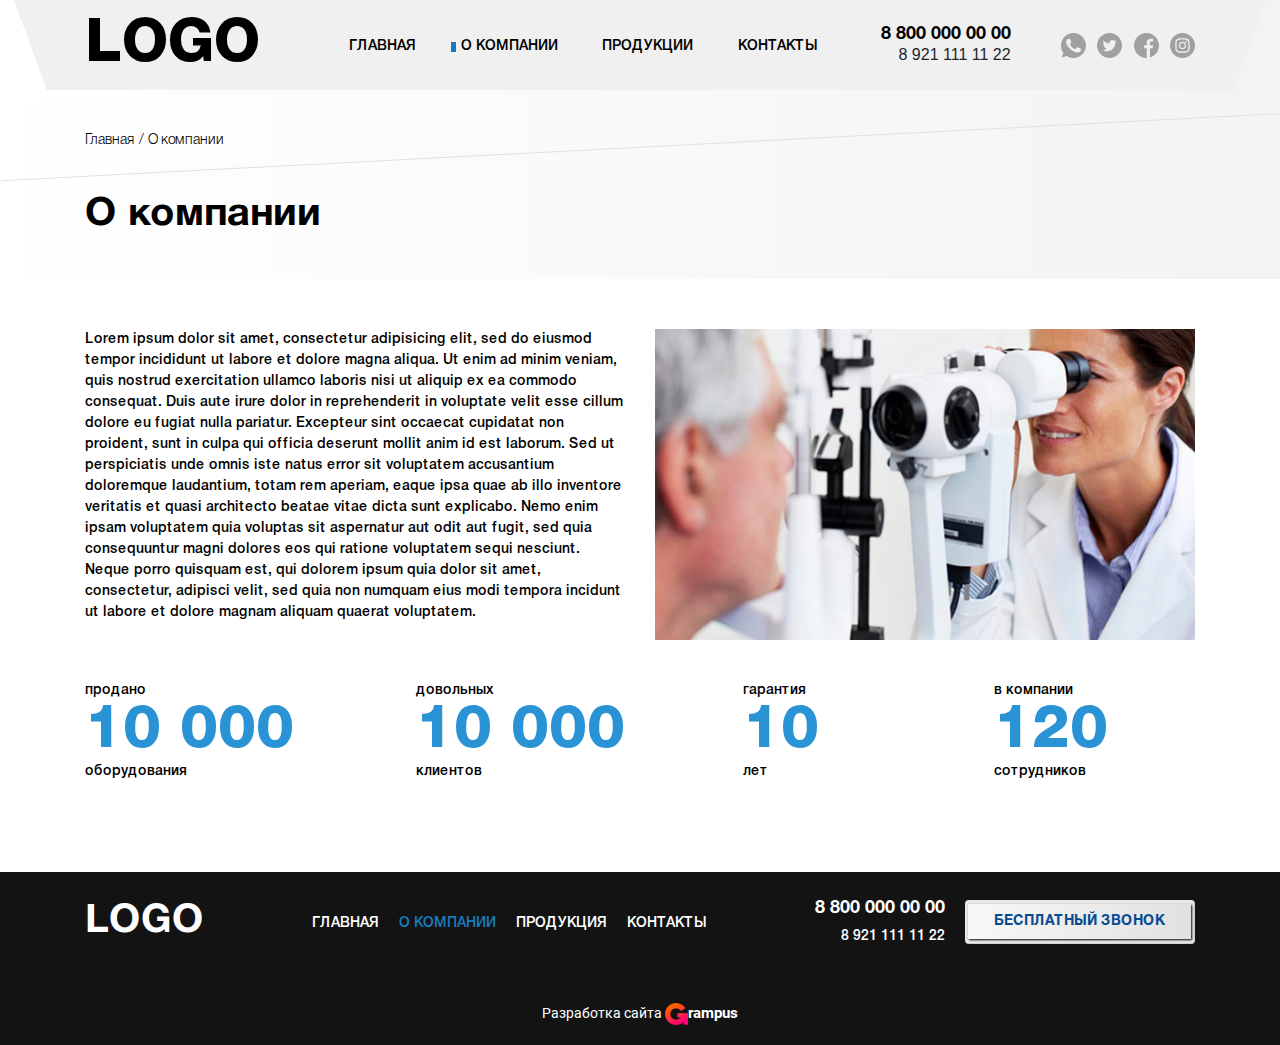
<file: o_kompanii/index.html>
<!DOCTYPE html>
<html lang="ru">

<head>
    <meta charset="UTF-8">
    <meta name="viewport"
        content="width=device-width, user-scalable=no, initial-scale=1.0, maximum-scale=1.0, minimum-scale=1.0">
    <title>Grampus | О компании</title>
    <link rel="stylesheet" href="./../css/bootstrap.min.css">
    <link rel="stylesheet" href="./../css/style.css">
    <link rel="stylesheet" href="./../css/mobile.css">
</head>

<body>

    <div id="preloader">
        <div id="fountainTextG">
            <div id="fountainTextG_1" class="fountainTextG">L</div><div id="fountainTextG_2" class="fountainTextG">o</div><div id="fountainTextG_3" class="fountainTextG">a</div><div id="fountainTextG_4" class="fountainTextG">d</div><div id="fountainTextG_5" class="fountainTextG">i</div><div id="fountainTextG_6" class="fountainTextG">n</div><div id="fountainTextG_7" class="fountainTextG">g</div>
        </div>
    </div>

    <header id="header">
        <div class="header--back">
            <div class="container">
                <div class="menu d-flex justify-content-between align-items-center">
                    <div class="logo">
                        <a href="./../">LOGO</a>
                    </div>
                    <div class="fixed--menu">
                        <div class="close--menu">&times;</div>
                        <div class="fixed--menu--block">
                            <div class="menu--block">
                                <a class="menu--link" href="./../">ГЛАВНАЯ</a>
                                <a class="menu--link active--menu active" href="./">О КОМПАНИИ</a>
                                <a class="menu--link" href="./../product/">ПРОДУКЦИИ</a>
                                <a class="menu--link" href="./../kontakty/">КОНТАКТЫ</a>
                            </div>
                            <div class="phone desktop--phone">
                                <div class="phone--big">8 800 000 00 00</div>
                                <div class="phone--mini">8 921 111 11 22</div>
                            </div>
                            <div class="social--links">
                                <a href="#">
                                    <svg xmlns="http://www.w3.org/2000/svg" xmlns:xlink="http://www.w3.org/1999/xlink"
                                        version="1.1" id="Capa_1" x="0px" y="0px" viewBox="0 0 512 512"
                                        style="enable-background:new 0 0 512 512;" xml:space="preserve">
                                        <path
                                            d="M256.064,0h-0.128C114.784,0,0,114.816,0,256c0,56,18.048,107.904,48.736,150.048l-31.904,95.104l98.4-31.456    C155.712,496.512,204,512,256.064,512C397.216,512,512,397.152,512,256S397.216,0,256.064,0z M405.024,361.504    c-6.176,17.44-30.688,31.904-50.24,36.128c-13.376,2.848-30.848,5.12-89.664-19.264C189.888,347.2,141.44,270.752,137.664,265.792    c-3.616-4.96-30.4-40.48-30.4-77.216s18.656-54.624,26.176-62.304c6.176-6.304,16.384-9.184,26.176-9.184    c3.168,0,6.016,0.16,8.576,0.288c7.52,0.32,11.296,0.768,16.256,12.64c6.176,14.88,21.216,51.616,23.008,55.392    c1.824,3.776,3.648,8.896,1.088,13.856c-2.4,5.12-4.512,7.392-8.288,11.744c-3.776,4.352-7.36,7.68-11.136,12.352    c-3.456,4.064-7.36,8.416-3.008,15.936c4.352,7.36,19.392,31.904,41.536,51.616c28.576,25.44,51.744,33.568,60.032,37.024    c6.176,2.56,13.536,1.952,18.048-2.848c5.728-6.176,12.8-16.416,20-26.496c5.12-7.232,11.584-8.128,18.368-5.568    c6.912,2.4,43.488,20.48,51.008,24.224c7.52,3.776,12.48,5.568,14.304,8.736C411.2,329.152,411.2,344.032,405.024,361.504z" />
                                    </svg>
                                </a>
                                <a href="#">
                                    <svg xmlns="http://www.w3.org/2000/svg" height="512pt" viewBox="0 0 512 512" width="512pt">
                                        <path
                                            d="m256 0c-141.363281 0-256 114.636719-256 256s114.636719 256 256 256 256-114.636719 256-256-114.636719-256-256-256zm116.886719 199.601562c.113281 2.519532.167969 5.050782.167969 7.59375 0 77.644532-59.101563 167.179688-167.183594 167.183594h.003906-.003906c-33.183594 0-64.0625-9.726562-90.066406-26.394531 4.597656.542969 9.277343.8125 14.015624.8125 27.53125 0 52.867188-9.390625 72.980469-25.152344-25.722656-.476562-47.410156-17.464843-54.894531-40.8125 3.582031.6875 7.265625 1.0625 11.042969 1.0625 5.363281 0 10.558593-.722656 15.496093-2.070312-26.886718-5.382813-47.140624-29.144531-47.140624-57.597657 0-.265624 0-.503906.007812-.75 7.917969 4.402344 16.972656 7.050782 26.613281 7.347657-15.777343-10.527344-26.148437-28.523438-26.148437-48.910157 0-10.765624 2.910156-20.851562 7.957031-29.535156 28.976563 35.554688 72.28125 58.9375 121.117187 61.394532-1.007812-4.304688-1.527343-8.789063-1.527343-13.398438 0-32.4375 26.316406-58.753906 58.765625-58.753906 16.902344 0 32.167968 7.144531 42.890625 18.566406 13.386719-2.640625 25.957031-7.53125 37.3125-14.261719-4.394531 13.714844-13.707031 25.222657-25.839844 32.5 11.886719-1.421875 23.214844-4.574219 33.742187-9.253906-7.863281 11.785156-17.835937 22.136719-29.308593 30.429687zm0 0" />
                                    </svg>
                                </a>
                                <a href="#">
                                    <svg xmlns="http://www.w3.org/2000/svg" height="512pt" viewBox="0 0 512 512" width="512pt">
                                        <path
                                            d="m297.277344 508.667969c-2.132813.347656-4.273438.667969-6.421875.960937 2.148437-.292968 4.289062-.613281 6.421875-.960937zm0 0" />
                                        <path
                                            d="m302.398438 507.792969c-1.019532.1875-2.039063.359375-3.058594.535156 1.019531-.175781 2.039062-.347656 3.058594-.535156zm0 0" />
                                        <path
                                            d="m285.136719 510.339844c-2.496094.28125-5.007813.53125-7.527344.742187 2.519531-.210937 5.03125-.460937 7.527344-.742187zm0 0" />
                                        <path
                                            d="m290.054688 509.738281c-1.199219.160157-2.40625.308594-3.609376.449219 1.203126-.140625 2.410157-.289062 3.609376-.449219zm0 0" />
                                        <path
                                            d="m309.367188 506.410156c-.898438.191406-1.800782.382813-2.703126.566406.902344-.183593 1.804688-.375 2.703126-.566406zm0 0" />
                                        <path
                                            d="m326.664062 502.113281c-.726562.207031-1.453124.402344-2.179687.605469.726563-.203125 1.453125-.398438 2.179687-.605469zm0 0" />
                                        <path
                                            d="m321.433594 503.542969c-.789063.207031-1.582032.417969-2.375.617187.792968-.199218 1.585937-.40625 2.375-.617187zm0 0" />
                                        <path
                                            d="m314.589844 505.253906c-.835938.195313-1.679688.378906-2.523438.566406.84375-.1875 1.6875-.371093 2.523438-.566406zm0 0" />
                                        <path
                                            d="m277.527344 511.089844c-1.347656.113281-2.695313.214844-4.046875.304687 1.351562-.089843 2.699219-.191406 4.046875-.304687zm0 0" />
                                        <path
                                            d="m512 256c0-141.363281-114.636719-256-256-256s-256 114.636719-256 256 114.636719 256 256 256c1.503906 0 3-.03125 4.5-.058594v-199.285156h-55v-64.097656h55v-47.167969c0-54.703125 33.394531-84.476563 82.191406-84.476563 23.367188 0 43.453125 1.742188 49.308594 2.519532v57.171875h-33.648438c-26.546874 0-31.6875 12.617187-31.6875 31.128906v40.824219h63.476563l-8.273437 64.097656h-55.203126v189.453125c107.003907-30.675781 185.335938-129.257813 185.335938-246.109375zm0 0" />
                                        <path
                                            d="m272.914062 511.429688c-2.664062.171874-5.339843.308593-8.023437.398437 2.683594-.089844 5.359375-.226563 8.023437-.398437zm0 0" />
                                        <path
                                            d="m264.753906 511.835938c-1.414062.046874-2.832031.082031-4.25.105468 1.417969-.023437 2.835938-.058594 4.25-.105468zm0 0" />
                                    </svg>
                                </a>
                                <a href="#">
                                    <svg xmlns="http://www.w3.org/2000/svg" height="512pt" viewBox="0 0 512 512" width="512pt">
                                        <path
                                            d="m305 256c0 27.0625-21.9375 49-49 49s-49-21.9375-49-49 21.9375-49 49-49 49 21.9375 49 49zm0 0" />
                                        <path
                                            d="m370.59375 169.304688c-2.355469-6.382813-6.113281-12.160157-10.996094-16.902344-4.742187-4.882813-10.515625-8.640625-16.902344-10.996094-5.179687-2.011719-12.960937-4.40625-27.292968-5.058594-15.503906-.707031-20.152344-.859375-59.402344-.859375-39.253906 0-43.902344.148438-59.402344.855469-14.332031.65625-22.117187 3.050781-27.292968 5.0625-6.386719 2.355469-12.164063 6.113281-16.902344 10.996094-4.882813 4.742187-8.640625 10.515625-11 16.902344-2.011719 5.179687-4.40625 12.964843-5.058594 27.296874-.707031 15.5-.859375 20.148438-.859375 59.402344 0 39.25.152344 43.898438.859375 59.402344.652344 14.332031 3.046875 22.113281 5.058594 27.292969 2.359375 6.386719 6.113281 12.160156 10.996094 16.902343 4.742187 4.882813 10.515624 8.640626 16.902343 10.996094 5.179688 2.015625 12.964844 4.410156 27.296875 5.0625 15.5.707032 20.144532.855469 59.398438.855469 39.257812 0 43.90625-.148437 59.402344-.855469 14.332031-.652344 22.117187-3.046875 27.296874-5.0625 12.820313-4.945312 22.953126-15.078125 27.898438-27.898437 2.011719-5.179688 4.40625-12.960938 5.0625-27.292969.707031-15.503906.855469-20.152344.855469-59.402344 0-39.253906-.148438-43.902344-.855469-59.402344-.652344-14.332031-3.046875-22.117187-5.0625-27.296874zm-114.59375 162.179687c-41.691406 0-75.488281-33.792969-75.488281-75.484375s33.796875-75.484375 75.488281-75.484375c41.6875 0 75.484375 33.792969 75.484375 75.484375s-33.796875 75.484375-75.484375 75.484375zm78.46875-136.3125c-9.742188 0-17.640625-7.898437-17.640625-17.640625s7.898437-17.640625 17.640625-17.640625 17.640625 7.898437 17.640625 17.640625c-.003906 9.742188-7.898437 17.640625-17.640625 17.640625zm0 0" />
                                        <path
                                            d="m256 0c-141.363281 0-256 114.636719-256 256s114.636719 256 256 256 256-114.636719 256-256-114.636719-256-256-256zm146.113281 316.605469c-.710937 15.648437-3.199219 26.332031-6.832031 35.683593-7.636719 19.746094-23.246094 35.355469-42.992188 42.992188-9.347656 3.632812-20.035156 6.117188-35.679687 6.832031-15.675781.714844-20.683594.886719-60.605469.886719-39.925781 0-44.929687-.171875-60.609375-.886719-15.644531-.714843-26.332031-3.199219-35.679687-6.832031-9.8125-3.691406-18.695313-9.476562-26.039063-16.957031-7.476562-7.339844-13.261719-16.226563-16.953125-26.035157-3.632812-9.347656-6.121094-20.035156-6.832031-35.679687-.722656-15.679687-.890625-20.6875-.890625-60.609375s.167969-44.929688.886719-60.605469c.710937-15.648437 3.195312-26.332031 6.828125-35.683593 3.691406-9.808594 9.480468-18.695313 16.960937-26.035157 7.339844-7.480469 16.226563-13.265625 26.035157-16.957031 9.351562-3.632812 20.035156-6.117188 35.683593-6.832031 15.675781-.714844 20.683594-.886719 60.605469-.886719s44.929688.171875 60.605469.890625c15.648437.710937 26.332031 3.195313 35.683593 6.824219 9.808594 3.691406 18.695313 9.480468 26.039063 16.960937 7.476563 7.34375 13.265625 16.226563 16.953125 26.035157 3.636719 9.351562 6.121094 20.035156 6.835938 35.683593.714843 15.675781.882812 20.683594.882812 60.605469s-.167969 44.929688-.886719 60.605469zm0 0" />
                                    </svg>
                                </a>
                            </div>
                        </div>
                    </div> 
                    <div class="phone phone--mobile">
                        <div class="phone--big">8 800 000 00 00</div>
                        <div class="phone--mini">8 921 111 11 22</div>
                    </div>
                    <div class="burger--menu">
                        <span class="line"></span>
                        <span class="line"></span>
                        <span class="line"></span>
                    </div>
                </div>
            </div>
        </div>
        </div>
    </header> 

    <section class="about--page">
        <div class="line12"></div>
        <div class="container">
            <p class="contats--header--link--block">
                <a class="contats--header--link" href="./../">Главная /</a>
                <span class="contats--header--link"> &nbsp;О компании</span>
                <h3 class="contact--header--title">О компании</h3>
            </p>
        </div>
    </section>

    <section id="about--company">
        <div class="container">
            <div class="row">
                <div class="col-lg-6 col-md-6 col-sm-12 col-12">
                    <p class="about--txt">
                        Lorem ipsum dolor sit amet, consectetur adipisicing elit, sed do eiusmod tempor incididunt ut labore et dolore magna aliqua. Ut enim ad minim veniam, quis nostrud exercitation ullamco laboris nisi ut aliquip ex ea commodo consequat. Duis aute irure dolor in reprehenderit in voluptate velit esse cillum dolore eu fugiat nulla pariatur. Excepteur sint occaecat cupidatat non proident, sunt in culpa qui officia deserunt mollit anim id est laborum. Sed ut perspiciatis unde omnis iste natus error sit voluptatem accusantium doloremque laudantium, totam rem aperiam, eaque ipsa quae ab illo inventore veritatis et quasi architecto beatae vitae dicta sunt explicabo. Nemo enim ipsam voluptatem quia voluptas sit aspernatur aut odit aut fugit, sed quia consequuntur magni dolores eos qui ratione voluptatem sequi nesciunt. Neque porro quisquam est, qui dolorem ipsum quia dolor sit amet, consectetur, adipisci velit, sed quia non numquam eius modi tempora incidunt ut labore et dolore magnam aliquam quaerat voluptatem.
                    </p>
                </div>
                <div class="col-lg-6 col-md-6 col-sm-12 col-12">
                    <img src="../img/about--us.png" alt="about us" class="about--img img-fluid">
                </div>
                <div class="col-lg-6 col-md-6 col-sm-12 col-12 d-flex justify-content-between align-items-center">
                    <div class="about--block">
                        <p class="about--txt">продано</p>
                        <p class="about--num">10 000</p>
                        <p class="about--txt">оборудования</p>
                    </div>
                    <div class="about--block about--block2">
                        <p class="about--txt">довольных</p>
                        <p class="about--num">10 000</p>
                        <p class="about--txt">клиентов</p>
                    </div>
                </div>
                <div class="col-lg-6 col-md-6 col-sm-12 col-12 d-flex num--block align-items-center">
                    <div class="about--block">
                        <p class="about--txt">гарантия</p>
                        <p class="about--num">10</p>
                        <p class="about--txt">лет</p>
                    </div>
                    <div class="about--block about--block2">
                        <p class="about--txt">в компании</p>
                        <p class="about--num">120</p>
                        <p class="about--txt">сотрудников</p>
                    </div>
                </div>
            </div>
        </div>
    </section>

    <footer id="footer">
        <div class="container">
            <div class="footer--menu d-flex justify-content-between align-items-center">
                <div class="footer--block">
                    <a href="./../" class="footer--logo">LOGO</a>
                </div>
                <div class="footer--block">
                    <ul>
                        <li><a class="footer--links" href="./../">ГЛАВНАЯ</a></li>
                        <li><a class="footer--links active" href="./">О КОМПАНИИ</a></li>
                        <li><a class="footer--links" href="./../product/">ПРОДУКЦИЯ</a></li>
                        <li><a class="footer--links" href="./../kontakty/">КОНТАКТЫ</a></li>
                    </ul>
                </div>
                <div class="footer--block d-flex justify-content-end align-items-center">
                    <div class="footer--phone">
                        8 800 000 00 00<br/>
                        <span>8 921 111 11 22</span>
                    </div>
                    <div class="btn footer--btn">
                        <a href="javascript:void(0)">БЕСПЛАТНЫЙ ЗВОНОК</a>
                    </div>
                </div>
            </div>
            <div class="last--footer">
                <p class="last--footer--txt">Разработка сайта <span><img src="./../img/footer-logo.png" alt="">rampus</span></p>
            </div>
        </div>
    </footer>

    <script src="./../js/jquery.js"></script>
    <script src="./../js/script.js"></script>
</body>

</html>
</file>
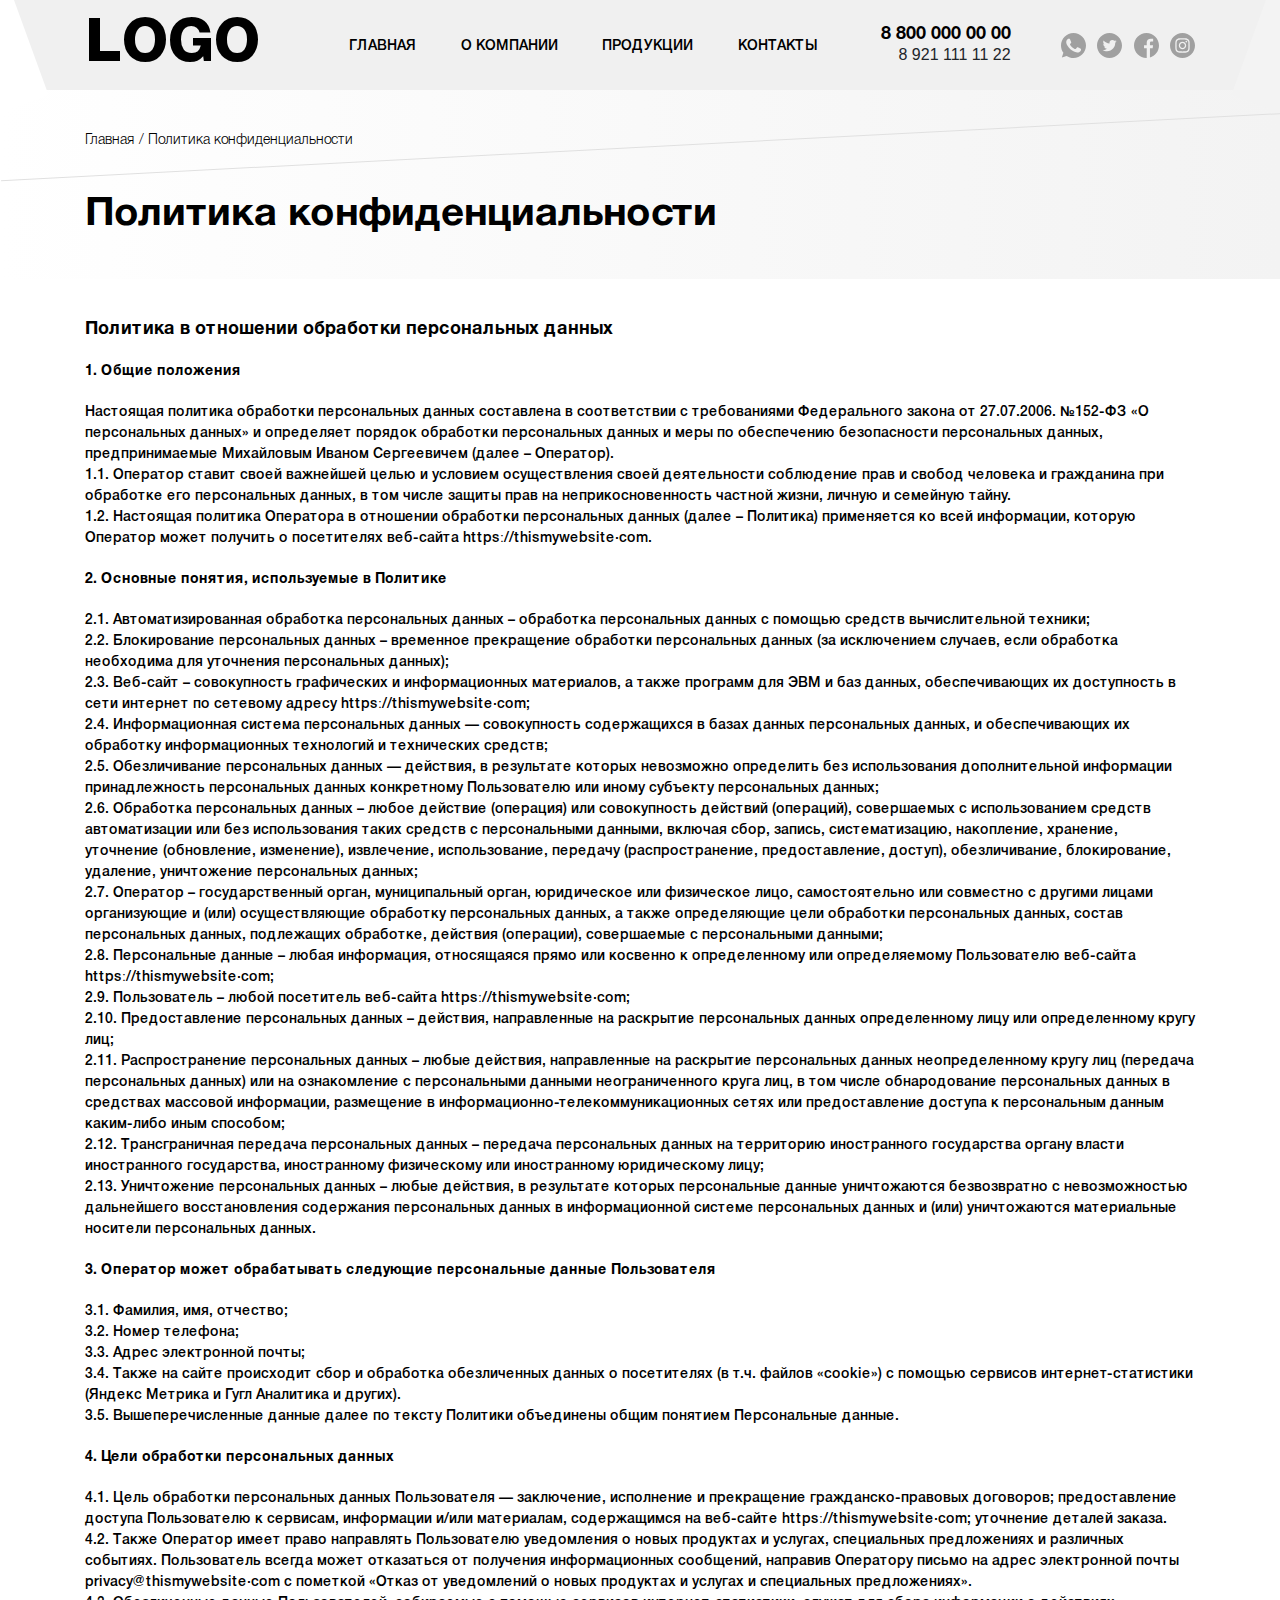
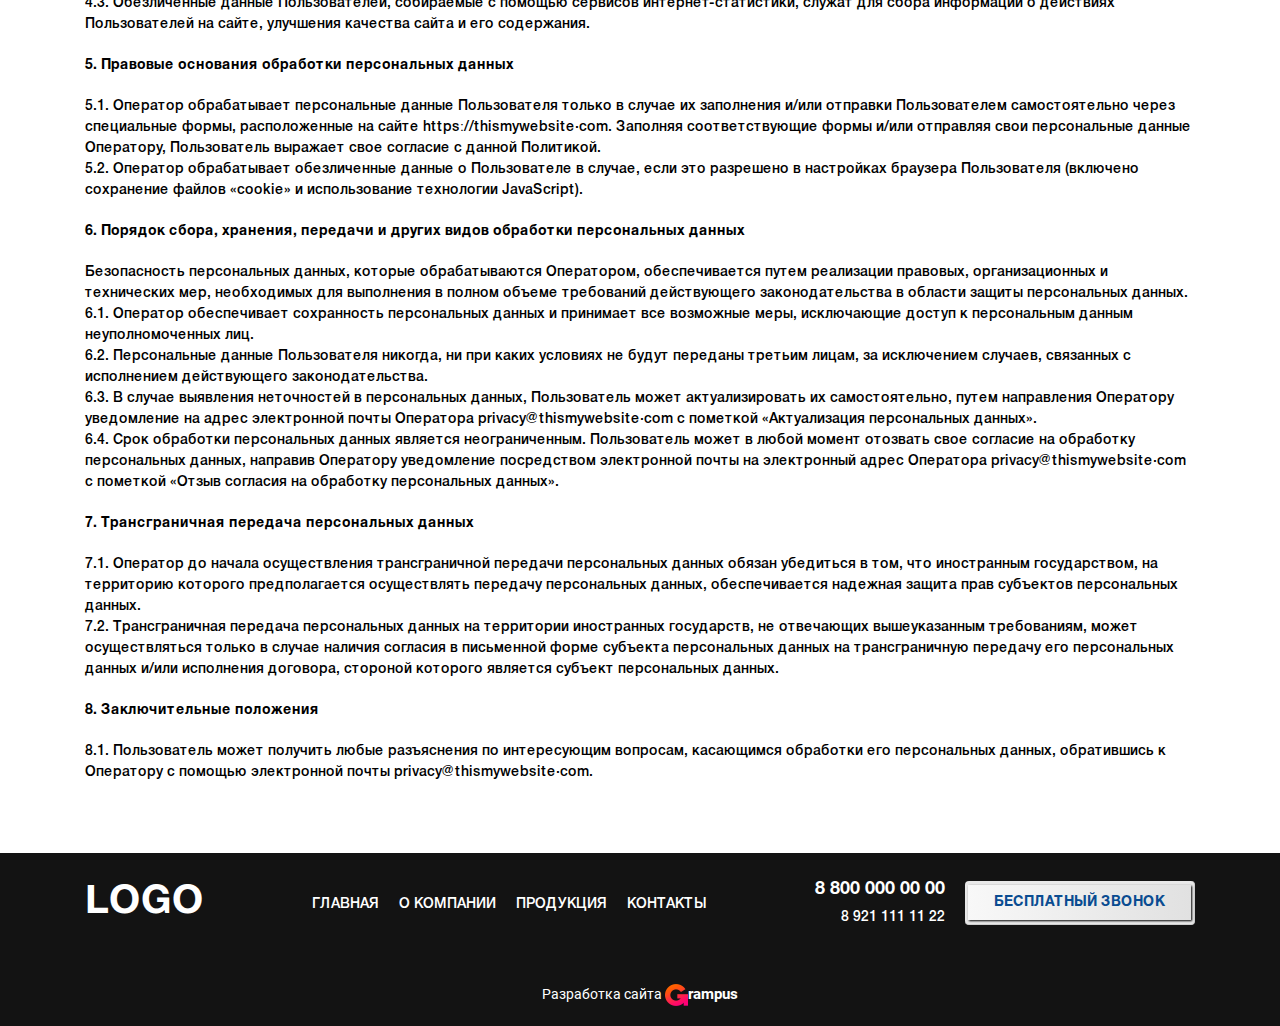
<file: politika_konfidencialnosti/index.html>
<!DOCTYPE html>
<html lang="ru">

<head>
    <meta charset="UTF-8">
    <meta name="viewport"
        content="width=device-width, user-scalable=no, initial-scale=1.0, maximum-scale=1.0, minimum-scale=1.0">
    <title>Grampus | Политика конфиденциальности</title>
    <link rel="stylesheet" href="./../css/bootstrap.min.css">
    <link rel="stylesheet" href="./../css/style.css">
    <link rel="stylesheet" href="./../css/mobile.css">
</head>

<body>

    <div id="preloader">
        <div id="fountainTextG">
            <div id="fountainTextG_1" class="fountainTextG">L</div>
            <div id="fountainTextG_2" class="fountainTextG">o</div>
            <div id="fountainTextG_3" class="fountainTextG">a</div>
            <div id="fountainTextG_4" class="fountainTextG">d</div>
            <div id="fountainTextG_5" class="fountainTextG">i</div>
            <div id="fountainTextG_6" class="fountainTextG">n</div>
            <div id="fountainTextG_7" class="fountainTextG">g</div>
        </div>
    </div>

    <header id="header">
        <div class="header--back">
            <div class="container">
                <div class="menu d-flex justify-content-between align-items-center">
                    <div class="logo">
                        <a href="./../">LOGO</a>
                    </div>
                    <div class="fixed--menu">
                        <div class="close--menu">&times;</div>
                        <div class="fixed--menu--block">
                            <div class="menu--block">
                                <a class="menu--link" href="./../">ГЛАВНАЯ</a>
                                <a class="menu--link" href="./../o_kompanii/">О КОМПАНИИ</a>
                                <a class="menu--link" href="./../product/">ПРОДУКЦИИ</a>
                                <a class="menu--link" href="./../kontakty/">КОНТАКТЫ</a>
                            </div>
                            <div class="phone desktop--phone">
                                <div class="phone--big">8 800 000 00 00</div>
                                <div class="phone--mini">8 921 111 11 22</div>
                            </div>
                            <div class="social--links">
                                <a href="#">
                                    <svg xmlns="http://www.w3.org/2000/svg" xmlns:xlink="http://www.w3.org/1999/xlink"
                                        version="1.1" id="Capa_1" x="0px" y="0px" viewBox="0 0 512 512"
                                        style="enable-background:new 0 0 512 512;" xml:space="preserve">
                                        <path
                                            d="M256.064,0h-0.128C114.784,0,0,114.816,0,256c0,56,18.048,107.904,48.736,150.048l-31.904,95.104l98.4-31.456    C155.712,496.512,204,512,256.064,512C397.216,512,512,397.152,512,256S397.216,0,256.064,0z M405.024,361.504    c-6.176,17.44-30.688,31.904-50.24,36.128c-13.376,2.848-30.848,5.12-89.664-19.264C189.888,347.2,141.44,270.752,137.664,265.792    c-3.616-4.96-30.4-40.48-30.4-77.216s18.656-54.624,26.176-62.304c6.176-6.304,16.384-9.184,26.176-9.184    c3.168,0,6.016,0.16,8.576,0.288c7.52,0.32,11.296,0.768,16.256,12.64c6.176,14.88,21.216,51.616,23.008,55.392    c1.824,3.776,3.648,8.896,1.088,13.856c-2.4,5.12-4.512,7.392-8.288,11.744c-3.776,4.352-7.36,7.68-11.136,12.352    c-3.456,4.064-7.36,8.416-3.008,15.936c4.352,7.36,19.392,31.904,41.536,51.616c28.576,25.44,51.744,33.568,60.032,37.024    c6.176,2.56,13.536,1.952,18.048-2.848c5.728-6.176,12.8-16.416,20-26.496c5.12-7.232,11.584-8.128,18.368-5.568    c6.912,2.4,43.488,20.48,51.008,24.224c7.52,3.776,12.48,5.568,14.304,8.736C411.2,329.152,411.2,344.032,405.024,361.504z" />
                                    </svg>
                                </a>
                                <a href="#">
                                    <svg xmlns="http://www.w3.org/2000/svg" height="512pt" viewBox="0 0 512 512"
                                        width="512pt">
                                        <path
                                            d="m256 0c-141.363281 0-256 114.636719-256 256s114.636719 256 256 256 256-114.636719 256-256-114.636719-256-256-256zm116.886719 199.601562c.113281 2.519532.167969 5.050782.167969 7.59375 0 77.644532-59.101563 167.179688-167.183594 167.183594h.003906-.003906c-33.183594 0-64.0625-9.726562-90.066406-26.394531 4.597656.542969 9.277343.8125 14.015624.8125 27.53125 0 52.867188-9.390625 72.980469-25.152344-25.722656-.476562-47.410156-17.464843-54.894531-40.8125 3.582031.6875 7.265625 1.0625 11.042969 1.0625 5.363281 0 10.558593-.722656 15.496093-2.070312-26.886718-5.382813-47.140624-29.144531-47.140624-57.597657 0-.265624 0-.503906.007812-.75 7.917969 4.402344 16.972656 7.050782 26.613281 7.347657-15.777343-10.527344-26.148437-28.523438-26.148437-48.910157 0-10.765624 2.910156-20.851562 7.957031-29.535156 28.976563 35.554688 72.28125 58.9375 121.117187 61.394532-1.007812-4.304688-1.527343-8.789063-1.527343-13.398438 0-32.4375 26.316406-58.753906 58.765625-58.753906 16.902344 0 32.167968 7.144531 42.890625 18.566406 13.386719-2.640625 25.957031-7.53125 37.3125-14.261719-4.394531 13.714844-13.707031 25.222657-25.839844 32.5 11.886719-1.421875 23.214844-4.574219 33.742187-9.253906-7.863281 11.785156-17.835937 22.136719-29.308593 30.429687zm0 0" />
                                    </svg>
                                </a>
                                <a href="#">
                                    <svg xmlns="http://www.w3.org/2000/svg" height="512pt" viewBox="0 0 512 512"
                                        width="512pt">
                                        <path
                                            d="m297.277344 508.667969c-2.132813.347656-4.273438.667969-6.421875.960937 2.148437-.292968 4.289062-.613281 6.421875-.960937zm0 0" />
                                        <path
                                            d="m302.398438 507.792969c-1.019532.1875-2.039063.359375-3.058594.535156 1.019531-.175781 2.039062-.347656 3.058594-.535156zm0 0" />
                                        <path
                                            d="m285.136719 510.339844c-2.496094.28125-5.007813.53125-7.527344.742187 2.519531-.210937 5.03125-.460937 7.527344-.742187zm0 0" />
                                        <path
                                            d="m290.054688 509.738281c-1.199219.160157-2.40625.308594-3.609376.449219 1.203126-.140625 2.410157-.289062 3.609376-.449219zm0 0" />
                                        <path
                                            d="m309.367188 506.410156c-.898438.191406-1.800782.382813-2.703126.566406.902344-.183593 1.804688-.375 2.703126-.566406zm0 0" />
                                        <path
                                            d="m326.664062 502.113281c-.726562.207031-1.453124.402344-2.179687.605469.726563-.203125 1.453125-.398438 2.179687-.605469zm0 0" />
                                        <path
                                            d="m321.433594 503.542969c-.789063.207031-1.582032.417969-2.375.617187.792968-.199218 1.585937-.40625 2.375-.617187zm0 0" />
                                        <path
                                            d="m314.589844 505.253906c-.835938.195313-1.679688.378906-2.523438.566406.84375-.1875 1.6875-.371093 2.523438-.566406zm0 0" />
                                        <path
                                            d="m277.527344 511.089844c-1.347656.113281-2.695313.214844-4.046875.304687 1.351562-.089843 2.699219-.191406 4.046875-.304687zm0 0" />
                                        <path
                                            d="m512 256c0-141.363281-114.636719-256-256-256s-256 114.636719-256 256 114.636719 256 256 256c1.503906 0 3-.03125 4.5-.058594v-199.285156h-55v-64.097656h55v-47.167969c0-54.703125 33.394531-84.476563 82.191406-84.476563 23.367188 0 43.453125 1.742188 49.308594 2.519532v57.171875h-33.648438c-26.546874 0-31.6875 12.617187-31.6875 31.128906v40.824219h63.476563l-8.273437 64.097656h-55.203126v189.453125c107.003907-30.675781 185.335938-129.257813 185.335938-246.109375zm0 0" />
                                        <path
                                            d="m272.914062 511.429688c-2.664062.171874-5.339843.308593-8.023437.398437 2.683594-.089844 5.359375-.226563 8.023437-.398437zm0 0" />
                                        <path
                                            d="m264.753906 511.835938c-1.414062.046874-2.832031.082031-4.25.105468 1.417969-.023437 2.835938-.058594 4.25-.105468zm0 0" />
                                    </svg>
                                </a>
                                <a href="#">
                                    <svg xmlns="http://www.w3.org/2000/svg" height="512pt" viewBox="0 0 512 512"
                                        width="512pt">
                                        <path
                                            d="m305 256c0 27.0625-21.9375 49-49 49s-49-21.9375-49-49 21.9375-49 49-49 49 21.9375 49 49zm0 0" />
                                        <path
                                            d="m370.59375 169.304688c-2.355469-6.382813-6.113281-12.160157-10.996094-16.902344-4.742187-4.882813-10.515625-8.640625-16.902344-10.996094-5.179687-2.011719-12.960937-4.40625-27.292968-5.058594-15.503906-.707031-20.152344-.859375-59.402344-.859375-39.253906 0-43.902344.148438-59.402344.855469-14.332031.65625-22.117187 3.050781-27.292968 5.0625-6.386719 2.355469-12.164063 6.113281-16.902344 10.996094-4.882813 4.742187-8.640625 10.515625-11 16.902344-2.011719 5.179687-4.40625 12.964843-5.058594 27.296874-.707031 15.5-.859375 20.148438-.859375 59.402344 0 39.25.152344 43.898438.859375 59.402344.652344 14.332031 3.046875 22.113281 5.058594 27.292969 2.359375 6.386719 6.113281 12.160156 10.996094 16.902343 4.742187 4.882813 10.515624 8.640626 16.902343 10.996094 5.179688 2.015625 12.964844 4.410156 27.296875 5.0625 15.5.707032 20.144532.855469 59.398438.855469 39.257812 0 43.90625-.148437 59.402344-.855469 14.332031-.652344 22.117187-3.046875 27.296874-5.0625 12.820313-4.945312 22.953126-15.078125 27.898438-27.898437 2.011719-5.179688 4.40625-12.960938 5.0625-27.292969.707031-15.503906.855469-20.152344.855469-59.402344 0-39.253906-.148438-43.902344-.855469-59.402344-.652344-14.332031-3.046875-22.117187-5.0625-27.296874zm-114.59375 162.179687c-41.691406 0-75.488281-33.792969-75.488281-75.484375s33.796875-75.484375 75.488281-75.484375c41.6875 0 75.484375 33.792969 75.484375 75.484375s-33.796875 75.484375-75.484375 75.484375zm78.46875-136.3125c-9.742188 0-17.640625-7.898437-17.640625-17.640625s7.898437-17.640625 17.640625-17.640625 17.640625 7.898437 17.640625 17.640625c-.003906 9.742188-7.898437 17.640625-17.640625 17.640625zm0 0" />
                                        <path
                                            d="m256 0c-141.363281 0-256 114.636719-256 256s114.636719 256 256 256 256-114.636719 256-256-114.636719-256-256-256zm146.113281 316.605469c-.710937 15.648437-3.199219 26.332031-6.832031 35.683593-7.636719 19.746094-23.246094 35.355469-42.992188 42.992188-9.347656 3.632812-20.035156 6.117188-35.679687 6.832031-15.675781.714844-20.683594.886719-60.605469.886719-39.925781 0-44.929687-.171875-60.609375-.886719-15.644531-.714843-26.332031-3.199219-35.679687-6.832031-9.8125-3.691406-18.695313-9.476562-26.039063-16.957031-7.476562-7.339844-13.261719-16.226563-16.953125-26.035157-3.632812-9.347656-6.121094-20.035156-6.832031-35.679687-.722656-15.679687-.890625-20.6875-.890625-60.609375s.167969-44.929688.886719-60.605469c.710937-15.648437 3.195312-26.332031 6.828125-35.683593 3.691406-9.808594 9.480468-18.695313 16.960937-26.035157 7.339844-7.480469 16.226563-13.265625 26.035157-16.957031 9.351562-3.632812 20.035156-6.117188 35.683593-6.832031 15.675781-.714844 20.683594-.886719 60.605469-.886719s44.929688.171875 60.605469.890625c15.648437.710937 26.332031 3.195313 35.683593 6.824219 9.808594 3.691406 18.695313 9.480468 26.039063 16.960937 7.476563 7.34375 13.265625 16.226563 16.953125 26.035157 3.636719 9.351562 6.121094 20.035156 6.835938 35.683593.714843 15.675781.882812 20.683594.882812 60.605469s-.167969 44.929688-.886719 60.605469zm0 0" />
                                    </svg>
                                </a>
                            </div>
                        </div>
                    </div>
                    <div class="phone phone--mobile">
                        <div class="phone--big">8 800 000 00 00</div>
                        <div class="phone--mini">8 921 111 11 22</div>
                    </div>
                    <div class="burger--menu">
                        <span class="line"></span>
                        <span class="line"></span>
                        <span class="line"></span>
                    </div>
                </div>
            </div>
        </div>
        </div>
    </header>

    <section class="about--page">
        <div class="line12"></div>
        <div class="container">
            <p class="contats--header--link--block">
                <a class="contats--header--link" href="./../">Главная /</a>
                <span class="contats--header--link"> &nbsp;Политика конфиденциальности</span>
            <h3 class="contact--header--title politika--header--title">Политика конфиденциальности</h3>
            </p>
        </div>
    </section>

    <section id="politika">
        <div class="container">
            <h3 class="politika--title">Политика в отношении обработки персональных данных</h3>
            <div class="politika--subtitle">1. Общие положения</div>
            <p class="politika--text">
                Настоящая политика обработки персональных данных составлена в соответствии с требованиями Федерального закона от 27.07.2006. №152-ФЗ «О персональных данных» и определяет порядок обработки персональных данных и меры по обеспечению безопасности персональных данных, предпринимаемые Михайловым Иваном Сергеевичем (далее – Оператор).
                <br/>1.1. Оператор ставит своей важнейшей целью и условием осуществления своей деятельности соблюдение прав и свобод человека и гражданина при обработке его персональных данных, в том числе защиты прав на неприкосновенность частной жизни, личную и семейную тайну.
                <br/>1.2. Настоящая политика Оператора в отношении обработки персональных данных (далее – Политика) применяется ко всей информации, которую Оператор может получить о посетителях веб-сайта httpsː//thismywebsite·com.
            </p>
            <div class="politika--subtitle">2. Основные понятия, используемые в Политике</div>
            <p class="politika--text">
                2.1. Автоматизированная обработка персональных данных – обработка персональных данных с помощью средств вычислительной техники;
                <br/>2.2. Блокирование персональных данных – временное прекращение обработки персональных данных (за исключением случаев, если обработка необходима для уточнения персональных данных);
                <br/>2.3. Веб-сайт – совокупность графических и информационных материалов, а также программ для ЭВМ и баз данных, обеспечивающих их доступность в сети интернет по сетевому адресу httpsː//thismywebsite·com;
                <br/>2.4. Информационная система персональных данных — совокупность содержащихся в базах данных персональных данных, и обеспечивающих их обработку информационных технологий и технических средств;
                <br/>2.5. Обезличивание персональных данных — действия, в результате которых невозможно определить без использования дополнительной информации принадлежность персональных данных конкретному Пользователю или иному субъекту персональных данных;
                <br/>2.6. Обработка персональных данных – любое действие (операция) или совокупность действий (операций), совершаемых с использованием средств автоматизации или без использования таких средств с персональными данными, включая сбор, запись, систематизацию, накопление, хранение, уточнение (обновление, изменение), извлечение, использование, передачу (распространение, предоставление, доступ), обезличивание, блокирование, удаление, уничтожение персональных данных;
                <br/>2.7. Оператор – государственный орган, муниципальный орган, юридическое или физическое лицо, самостоятельно или совместно с другими лицами организующие и (или) осуществляющие обработку персональных данных, а также определяющие цели обработки персональных данных, состав персональных данных, подлежащих обработке, действия (операции), совершаемые с персональными данными;
                <br/>2.8. Персональные данные – любая информация, относящаяся прямо или косвенно к определенному или определяемому Пользователю веб-сайта httpsː//thismywebsite·com;
                <br/>2.9. Пользователь – любой посетитель веб-сайта httpsː//thismywebsite·com;
                <br/>2.10. Предоставление персональных данных – действия, направленные на раскрытие персональных данных определенному лицу или определенному кругу лиц;
                <br/>2.11. Распространение персональных данных – любые действия, направленные на раскрытие персональных данных неопределенному кругу лиц (передача персональных данных) или на ознакомление с персональными данными неограниченного круга лиц, в том числе обнародование персональных данных в средствах массовой информации, размещение в информационно-телекоммуникационных сетях или предоставление доступа к персональным данным каким-либо иным способом;
                <br/>2.12. Трансграничная передача персональных данных – передача персональных данных на территорию иностранного государства органу власти иностранного государства, иностранному физическому или иностранному юридическому лицу;
                <br/>2.13. Уничтожение персональных данных – любые действия, в результате которых персональные данные уничтожаются безвозвратно с невозможностью дальнейшего восстановления содержания персональных данных в информационной системе персональных данных и (или) уничтожаются материальные носители персональных данных.
            </p>
            <div class="politika--subtitle">3. Оператор может обрабатывать следующие персональные данные Пользователя</div>
            <p class="politika--text">
                3.1. Фамилия, имя, отчество;
                <br/>3.2. Номер телефона;
                <br/>3.3. Адрес электронной почты;
                <br/>3.4. Также на сайте происходит сбор и обработка обезличенных данных о посетителях (в т.ч. файлов «cookie») с помощью сервисов интернет-статистики (Яндекс Метрика и Гугл Аналитика и других).
                <br/>3.5. Вышеперечисленные данные далее по тексту Политики объединены общим понятием Персональные данные.
            </p>
            <div class="politika--subtitle">4. Цели обработки персональных данных</div>
            <p class="politika--text">
                4.1. Цель обработки персональных данных Пользователя — заключение, исполнение и прекращение гражданско-правовых договоров; предоставление доступа Пользователю к сервисам, информации и/или материалам, содержащимся на веб-сайте httpsː//thismywebsite·com; уточнение деталей заказа.
                <br/>4.2. Также Оператор имеет право направлять Пользователю уведомления о новых продуктах и услугах, специальных предложениях и различных событиях. Пользователь всегда может отказаться от получения информационных сообщений, направив Оператору письмо на адрес электронной почты privacy@thismywebsite·com с пометкой «Отказ от уведомлений о новых продуктах и услугах и специальных предложениях».
                <br/>4.3. Обезличенные данные Пользователей, собираемые с помощью сервисов интернет-статистики, служат для сбора информации о действиях Пользователей на сайте, улучшения качества сайта и его содержания.
            </p>
            <div class="politika--subtitle">5. Правовые основания обработки персональных данных</div>
            <p class="politika--text">
                5.1. Оператор обрабатывает персональные данные Пользователя только в случае их заполнения и/или отправки Пользователем самостоятельно через специальные формы, расположенные на сайте httpsː//thismywebsite·com. Заполняя соответствующие формы и/или отправляя свои персональные данные Оператору, Пользователь выражает свое согласие с данной Политикой.
                <br/>5.2. Оператор обрабатывает обезличенные данные о Пользователе в случае, если это разрешено в настройках браузера Пользователя (включено сохранение файлов «cookie» и использование технологии JavaScript).
            </p>
            <div class="politika--subtitle">6. Порядок сбора, хранения, передачи и других видов обработки персональных данных</div>
            <p class="politika--text">
                Безопасность персональных данных, которые обрабатываются Оператором, обеспечивается путем реализации правовых, организационных и технических мер, необходимых для выполнения в полном объеме требований действующего законодательства в области защиты персональных данных.
                <br/>6.1. Оператор обеспечивает сохранность персональных данных и принимает все возможные меры, исключающие доступ к персональным данным неуполномоченных лиц.
                <br/>6.2. Персональные данные Пользователя никогда, ни при каких условиях не будут переданы третьим лицам, за исключением случаев, связанных с исполнением действующего законодательства.
                <br/>6.3. В случае выявления неточностей в персональных данных, Пользователь может актуализировать их самостоятельно, путем направления Оператору уведомление на адрес электронной почты Оператора privacy@thismywebsite·com с пометкой «Актуализация персональных данных».
                <br/>6.4. Срок обработки персональных данных является неограниченным. Пользователь может в любой момент отозвать свое согласие на обработку персональных данных, направив Оператору уведомление посредством электронной почты на электронный адрес Оператора privacy@thismywebsite·com с пометкой «Отзыв согласия на обработку персональных данных».
            </p>
            <div class="politika--subtitle">7. Трансграничная передача персональных данных</div>
            <p class="politika--text">
                7.1. Оператор до начала осуществления трансграничной передачи персональных данных обязан убедиться в том, что иностранным государством, на территорию которого предполагается осуществлять передачу персональных данных, обеспечивается надежная защита прав субъектов персональных данных.
                <br/>7.2. Трансграничная передача персональных данных на территории иностранных государств, не отвечающих вышеуказанным требованиям, может осуществляться только в случае наличия согласия в письменной форме субъекта персональных данных на трансграничную передачу его персональных данных и/или исполнения договора, стороной которого является субъект персональных данных.
            </p>
            <div class="politika--subtitle">8. Заключительные положения</div>
            <p class="politika--text">
                8.1. Пользователь может получить любые разъяснения по интересующим вопросам, касающимся обработки его персональных данных, обратившись к Оператору с помощью электронной почты privacy@thismywebsite·com.
            </p>
        </div>
    </section>

    <footer id="footer">
        <div class="container">
            <div class="footer--menu d-flex justify-content-between align-items-center">
                <div class="footer--block">
                    <a href="./../" class="footer--logo">LOGO</a>
                </div>
                <div class="footer--block">
                    <ul>
                        <li><a class="footer--links" href="./../">ГЛАВНАЯ</a></li>
                        <li><a class="footer--links" href="./../o_kompanii/">О КОМПАНИИ</a></li>
                        <li><a class="footer--links" href="./../product/">ПРОДУКЦИЯ</a></li>
                        <li><a class="footer--links" href="./../kontakty/">КОНТАКТЫ</a></li>
                    </ul>
                </div>
                <div class="footer--block d-flex justify-content-end align-items-center">
                    <div class="footer--phone">
                        8 800 000 00 00<br />
                        <span>8 921 111 11 22</span>
                    </div>
                    <div class="btn footer--btn">
                        <a href="javascript:void(0)">БЕСПЛАТНЫЙ ЗВОНОК</a>
                    </div>
                </div>
            </div>
            <div class="last--footer">
                <p class="last--footer--txt">Разработка сайта <span><img src="./../img/footer-logo.png"
                            alt="">rampus</span></p>
            </div>
        </div>
    </footer>

    <script src="./../js/jquery.js"></script>
    <script src="./../js/script.js"></script>
</body>

</html>
</file>
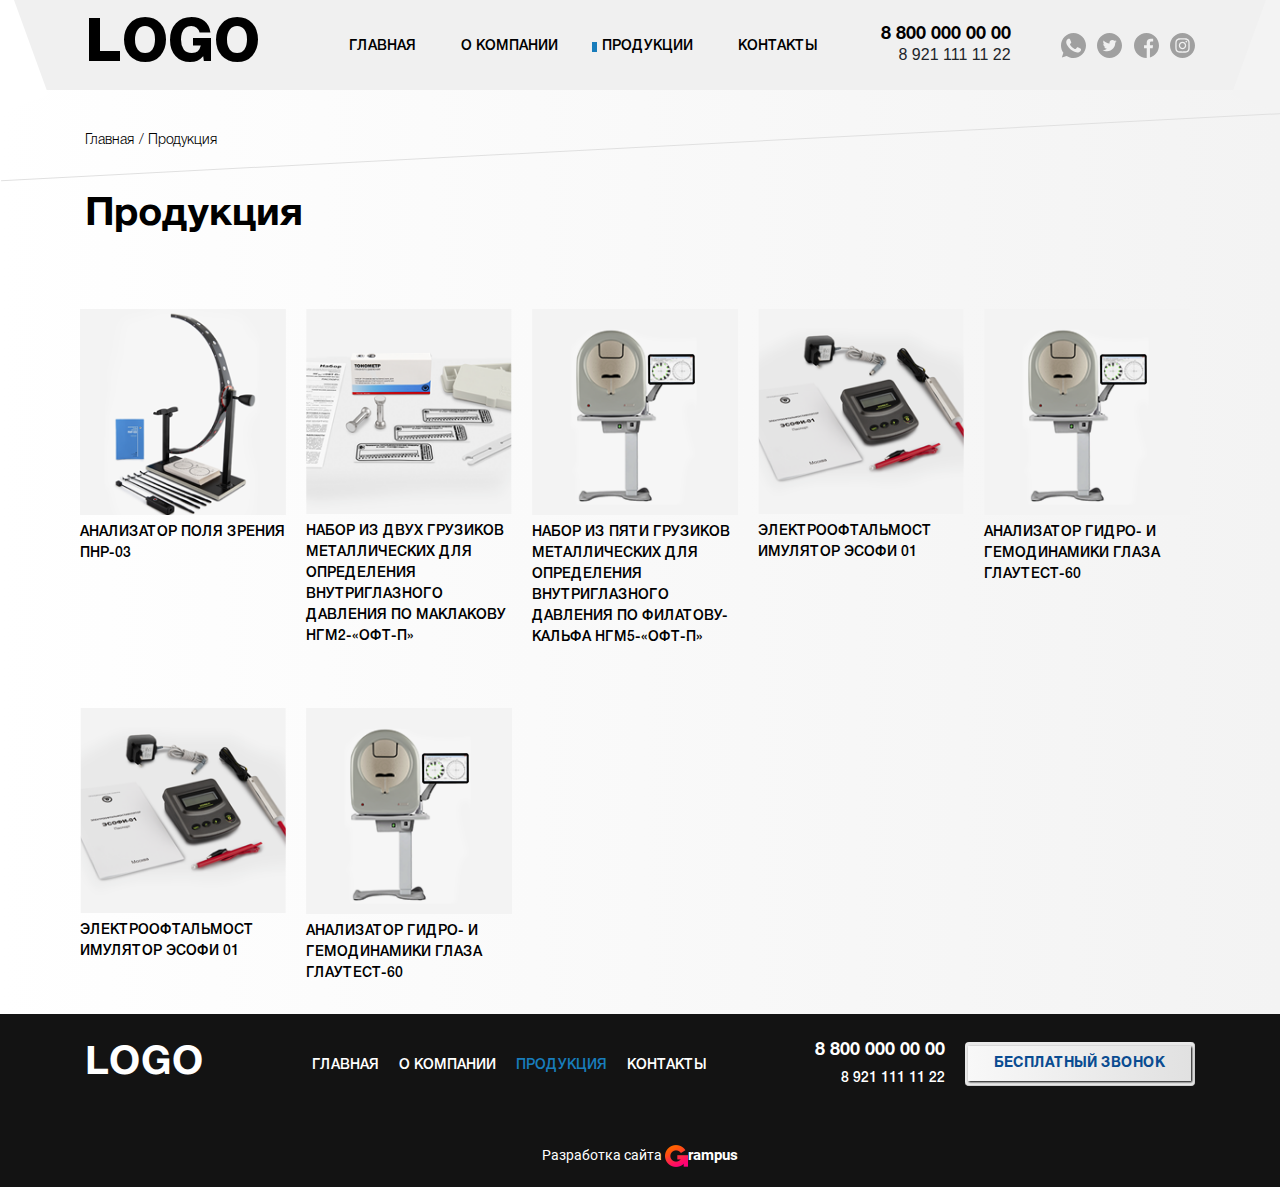
<file: product/index.html>
<!DOCTYPE html>
<html lang="ru">

<head>
    <meta charset="UTF-8">
    <meta name="viewport"
        content="width=device-width, user-scalable=no, initial-scale=1.0, maximum-scale=1.0, minimum-scale=1.0">
    <title>Grampus | Продукция</title>
    <link rel="stylesheet" href="./../css/bootstrap.min.css">
    <link rel="stylesheet" href="./../css/style.css">
    <link rel="stylesheet" href="./../css/mobile.css">
</head>

<body>

    <div id="preloader">
        <div id="fountainTextG">
            <div id="fountainTextG_1" class="fountainTextG">L</div>
            <div id="fountainTextG_2" class="fountainTextG">o</div>
            <div id="fountainTextG_3" class="fountainTextG">a</div>
            <div id="fountainTextG_4" class="fountainTextG">d</div>
            <div id="fountainTextG_5" class="fountainTextG">i</div>
            <div id="fountainTextG_6" class="fountainTextG">n</div>
            <div id="fountainTextG_7" class="fountainTextG">g</div>
        </div>
    </div>

    <header id="header">
        <div class="header--back">
            <div class="container">
                <div class="menu d-flex justify-content-between align-items-center">
                    <div class="logo">
                        <a href="./../">LOGO</a>
                    </div>
                    <div class="fixed--menu">
                        <div class="close--menu">&times;</div>
                        <div class="fixed--menu--block">
                            <div class="menu--block">
                                <a class="menu--link" href="./../">ГЛАВНАЯ</a>
                                <a class="menu--link" href="./../o_kompanii/">О КОМПАНИИ</a>
                                <a class="menu--link active--menu active" href="./">ПРОДУКЦИИ</a>
                                <a class="menu--link" href="./../kontakty/">КОНТАКТЫ</a>
                            </div>
                            <div class="phone desktop--phone">
                                <div class="phone--big">8 800 000 00 00</div>
                                <div class="phone--mini">8 921 111 11 22</div>
                            </div>
                            <div class="social--links">
                                <a href="#">
                                    <svg xmlns="http://www.w3.org/2000/svg" xmlns:xlink="http://www.w3.org/1999/xlink"
                                        version="1.1" id="Capa_1" x="0px" y="0px" viewBox="0 0 512 512"
                                        style="enable-background:new 0 0 512 512;" xml:space="preserve">
                                        <path
                                            d="M256.064,0h-0.128C114.784,0,0,114.816,0,256c0,56,18.048,107.904,48.736,150.048l-31.904,95.104l98.4-31.456    C155.712,496.512,204,512,256.064,512C397.216,512,512,397.152,512,256S397.216,0,256.064,0z M405.024,361.504    c-6.176,17.44-30.688,31.904-50.24,36.128c-13.376,2.848-30.848,5.12-89.664-19.264C189.888,347.2,141.44,270.752,137.664,265.792    c-3.616-4.96-30.4-40.48-30.4-77.216s18.656-54.624,26.176-62.304c6.176-6.304,16.384-9.184,26.176-9.184    c3.168,0,6.016,0.16,8.576,0.288c7.52,0.32,11.296,0.768,16.256,12.64c6.176,14.88,21.216,51.616,23.008,55.392    c1.824,3.776,3.648,8.896,1.088,13.856c-2.4,5.12-4.512,7.392-8.288,11.744c-3.776,4.352-7.36,7.68-11.136,12.352    c-3.456,4.064-7.36,8.416-3.008,15.936c4.352,7.36,19.392,31.904,41.536,51.616c28.576,25.44,51.744,33.568,60.032,37.024    c6.176,2.56,13.536,1.952,18.048-2.848c5.728-6.176,12.8-16.416,20-26.496c5.12-7.232,11.584-8.128,18.368-5.568    c6.912,2.4,43.488,20.48,51.008,24.224c7.52,3.776,12.48,5.568,14.304,8.736C411.2,329.152,411.2,344.032,405.024,361.504z" />
                                    </svg>
                                </a>
                                <a href="#">
                                    <svg xmlns="http://www.w3.org/2000/svg" height="512pt" viewBox="0 0 512 512"
                                        width="512pt">
                                        <path
                                            d="m256 0c-141.363281 0-256 114.636719-256 256s114.636719 256 256 256 256-114.636719 256-256-114.636719-256-256-256zm116.886719 199.601562c.113281 2.519532.167969 5.050782.167969 7.59375 0 77.644532-59.101563 167.179688-167.183594 167.183594h.003906-.003906c-33.183594 0-64.0625-9.726562-90.066406-26.394531 4.597656.542969 9.277343.8125 14.015624.8125 27.53125 0 52.867188-9.390625 72.980469-25.152344-25.722656-.476562-47.410156-17.464843-54.894531-40.8125 3.582031.6875 7.265625 1.0625 11.042969 1.0625 5.363281 0 10.558593-.722656 15.496093-2.070312-26.886718-5.382813-47.140624-29.144531-47.140624-57.597657 0-.265624 0-.503906.007812-.75 7.917969 4.402344 16.972656 7.050782 26.613281 7.347657-15.777343-10.527344-26.148437-28.523438-26.148437-48.910157 0-10.765624 2.910156-20.851562 7.957031-29.535156 28.976563 35.554688 72.28125 58.9375 121.117187 61.394532-1.007812-4.304688-1.527343-8.789063-1.527343-13.398438 0-32.4375 26.316406-58.753906 58.765625-58.753906 16.902344 0 32.167968 7.144531 42.890625 18.566406 13.386719-2.640625 25.957031-7.53125 37.3125-14.261719-4.394531 13.714844-13.707031 25.222657-25.839844 32.5 11.886719-1.421875 23.214844-4.574219 33.742187-9.253906-7.863281 11.785156-17.835937 22.136719-29.308593 30.429687zm0 0" />
                                    </svg>
                                </a>
                                <a href="#">
                                    <svg xmlns="http://www.w3.org/2000/svg" height="512pt" viewBox="0 0 512 512"
                                        width="512pt">
                                        <path
                                            d="m297.277344 508.667969c-2.132813.347656-4.273438.667969-6.421875.960937 2.148437-.292968 4.289062-.613281 6.421875-.960937zm0 0" />
                                        <path
                                            d="m302.398438 507.792969c-1.019532.1875-2.039063.359375-3.058594.535156 1.019531-.175781 2.039062-.347656 3.058594-.535156zm0 0" />
                                        <path
                                            d="m285.136719 510.339844c-2.496094.28125-5.007813.53125-7.527344.742187 2.519531-.210937 5.03125-.460937 7.527344-.742187zm0 0" />
                                        <path
                                            d="m290.054688 509.738281c-1.199219.160157-2.40625.308594-3.609376.449219 1.203126-.140625 2.410157-.289062 3.609376-.449219zm0 0" />
                                        <path
                                            d="m309.367188 506.410156c-.898438.191406-1.800782.382813-2.703126.566406.902344-.183593 1.804688-.375 2.703126-.566406zm0 0" />
                                        <path
                                            d="m326.664062 502.113281c-.726562.207031-1.453124.402344-2.179687.605469.726563-.203125 1.453125-.398438 2.179687-.605469zm0 0" />
                                        <path
                                            d="m321.433594 503.542969c-.789063.207031-1.582032.417969-2.375.617187.792968-.199218 1.585937-.40625 2.375-.617187zm0 0" />
                                        <path
                                            d="m314.589844 505.253906c-.835938.195313-1.679688.378906-2.523438.566406.84375-.1875 1.6875-.371093 2.523438-.566406zm0 0" />
                                        <path
                                            d="m277.527344 511.089844c-1.347656.113281-2.695313.214844-4.046875.304687 1.351562-.089843 2.699219-.191406 4.046875-.304687zm0 0" />
                                        <path
                                            d="m512 256c0-141.363281-114.636719-256-256-256s-256 114.636719-256 256 114.636719 256 256 256c1.503906 0 3-.03125 4.5-.058594v-199.285156h-55v-64.097656h55v-47.167969c0-54.703125 33.394531-84.476563 82.191406-84.476563 23.367188 0 43.453125 1.742188 49.308594 2.519532v57.171875h-33.648438c-26.546874 0-31.6875 12.617187-31.6875 31.128906v40.824219h63.476563l-8.273437 64.097656h-55.203126v189.453125c107.003907-30.675781 185.335938-129.257813 185.335938-246.109375zm0 0" />
                                        <path
                                            d="m272.914062 511.429688c-2.664062.171874-5.339843.308593-8.023437.398437 2.683594-.089844 5.359375-.226563 8.023437-.398437zm0 0" />
                                        <path
                                            d="m264.753906 511.835938c-1.414062.046874-2.832031.082031-4.25.105468 1.417969-.023437 2.835938-.058594 4.25-.105468zm0 0" />
                                    </svg>
                                </a>
                                <a href="#">
                                    <svg xmlns="http://www.w3.org/2000/svg" height="512pt" viewBox="0 0 512 512"
                                        width="512pt">
                                        <path
                                            d="m305 256c0 27.0625-21.9375 49-49 49s-49-21.9375-49-49 21.9375-49 49-49 49 21.9375 49 49zm0 0" />
                                        <path
                                            d="m370.59375 169.304688c-2.355469-6.382813-6.113281-12.160157-10.996094-16.902344-4.742187-4.882813-10.515625-8.640625-16.902344-10.996094-5.179687-2.011719-12.960937-4.40625-27.292968-5.058594-15.503906-.707031-20.152344-.859375-59.402344-.859375-39.253906 0-43.902344.148438-59.402344.855469-14.332031.65625-22.117187 3.050781-27.292968 5.0625-6.386719 2.355469-12.164063 6.113281-16.902344 10.996094-4.882813 4.742187-8.640625 10.515625-11 16.902344-2.011719 5.179687-4.40625 12.964843-5.058594 27.296874-.707031 15.5-.859375 20.148438-.859375 59.402344 0 39.25.152344 43.898438.859375 59.402344.652344 14.332031 3.046875 22.113281 5.058594 27.292969 2.359375 6.386719 6.113281 12.160156 10.996094 16.902343 4.742187 4.882813 10.515624 8.640626 16.902343 10.996094 5.179688 2.015625 12.964844 4.410156 27.296875 5.0625 15.5.707032 20.144532.855469 59.398438.855469 39.257812 0 43.90625-.148437 59.402344-.855469 14.332031-.652344 22.117187-3.046875 27.296874-5.0625 12.820313-4.945312 22.953126-15.078125 27.898438-27.898437 2.011719-5.179688 4.40625-12.960938 5.0625-27.292969.707031-15.503906.855469-20.152344.855469-59.402344 0-39.253906-.148438-43.902344-.855469-59.402344-.652344-14.332031-3.046875-22.117187-5.0625-27.296874zm-114.59375 162.179687c-41.691406 0-75.488281-33.792969-75.488281-75.484375s33.796875-75.484375 75.488281-75.484375c41.6875 0 75.484375 33.792969 75.484375 75.484375s-33.796875 75.484375-75.484375 75.484375zm78.46875-136.3125c-9.742188 0-17.640625-7.898437-17.640625-17.640625s7.898437-17.640625 17.640625-17.640625 17.640625 7.898437 17.640625 17.640625c-.003906 9.742188-7.898437 17.640625-17.640625 17.640625zm0 0" />
                                        <path
                                            d="m256 0c-141.363281 0-256 114.636719-256 256s114.636719 256 256 256 256-114.636719 256-256-114.636719-256-256-256zm146.113281 316.605469c-.710937 15.648437-3.199219 26.332031-6.832031 35.683593-7.636719 19.746094-23.246094 35.355469-42.992188 42.992188-9.347656 3.632812-20.035156 6.117188-35.679687 6.832031-15.675781.714844-20.683594.886719-60.605469.886719-39.925781 0-44.929687-.171875-60.609375-.886719-15.644531-.714843-26.332031-3.199219-35.679687-6.832031-9.8125-3.691406-18.695313-9.476562-26.039063-16.957031-7.476562-7.339844-13.261719-16.226563-16.953125-26.035157-3.632812-9.347656-6.121094-20.035156-6.832031-35.679687-.722656-15.679687-.890625-20.6875-.890625-60.609375s.167969-44.929688.886719-60.605469c.710937-15.648437 3.195312-26.332031 6.828125-35.683593 3.691406-9.808594 9.480468-18.695313 16.960937-26.035157 7.339844-7.480469 16.226563-13.265625 26.035157-16.957031 9.351562-3.632812 20.035156-6.117188 35.683593-6.832031 15.675781-.714844 20.683594-.886719 60.605469-.886719s44.929688.171875 60.605469.890625c15.648437.710937 26.332031 3.195313 35.683593 6.824219 9.808594 3.691406 18.695313 9.480468 26.039063 16.960937 7.476563 7.34375 13.265625 16.226563 16.953125 26.035157 3.636719 9.351562 6.121094 20.035156 6.835938 35.683593.714843 15.675781.882812 20.683594.882812 60.605469s-.167969 44.929688-.886719 60.605469zm0 0" />
                                    </svg>
                                </a>
                            </div>
                        </div>
                    </div>
                    <div class="phone phone--mobile">
                        <div class="phone--big">8 800 000 00 00</div>
                        <div class="phone--mini">8 921 111 11 22</div>
                    </div>
                    <div class="burger--menu">
                        <span class="line"></span>
                        <span class="line"></span>
                        <span class="line"></span>
                    </div>
                </div>
            </div>
        </div>
        </div>
    </header>

    <section class="about--page">
        <div class="line12"></div>
        <div class="container">
            <p class="contats--header--link--block">
                <a class="contats--header--link" href="./../">Главная /</a>
                <span class="contats--header--link"> &nbsp;Продукция</span>
            <h3 class="contact--header--title">Продукция</h3>
            </p>
        </div>
    </section>

    <div class="product">
        <div class="container">
            <div class="row products--contain">

                <div class="product--block">
                    <div class="product--img">
                        <img class="img-fluid" src="../img/product1.png" alt="">
                        <a href="#" class="product--block--link">Подробнее</a>
                    </div>
                    <p class="product--txt">
                        АНАЛИЗАТОР ПОЛЯ ЗРЕНИЯ ПНР-03
                    </p>
                </div>

                <div class="product--block">
                    <div class="product--img">
                        <img class="img-fluid" src="../img/product2.png" alt="">
                        <a href="#" class="product--block--link">Подробнее</a>
                    </div>
                    <p class="product--txt">
                        Набор из двух грузиков металлических для определения внутриглазного давления по
                        Маклакову НГМ2-«ОФТ-П»
                    </p>
                </div>

                <div class="product--block">
                    <div class="product--img">
                        <img class="img-fluid" src="../img/product3.png" alt="">
                        <a href="./../kartochka_tovara/" class="product--block--link">Подробнее</a>
                    </div>
                    <p class="product--txt">
                        Набор из пяти грузиков металлических для определения внутриглазного давления
                        по Филатову-Кальфа НГМ5-«ОФТ-П»
                    </p>
                </div>

                <div class="product--block">
                    <div class="product--img">
                        <img class="img-fluid" src="../img/product4.png" alt="">
                        <a href="#" class="product--block--link">Подробнее</a>
                    </div>
                    <p class="product--txt">
                        ЭЛЕКТРООФТАЛЬМОСТ ИМУЛЯТОР ЭСОФИ 01
                    </p>
                </div>

                <div class="product--block">
                    <div class="product--img">
                        <img class="img-fluid" src="../img/product5.png" alt="">
                        <a href="#" class="product--block--link">Подробнее</a>
                    </div>
                    <p class="product--txt">
                        Анализатор гидро-
                        и гемодинамики глаза ГлауТест-60
                    </p>
                </div>

                <div class="product--block">
                    <div class="product--img">
                        <img class="img-fluid" src="../img/product6.png" alt="">
                        <a href="#" class="product--block--link">Подробнее</a>
                    </div>
                    <p class="product--txt">
                        ЭЛЕКТРООФТАЛЬМОСТ ИМУЛЯТОР ЭСОФИ 01
                    </p>
                </div>

                <div class="product--block">
                    <div class="product--img">
                        <img class="img-fluid" src="../img/product7.png" alt="">
                        <a href="#" class="product--block--link">Подробнее</a>
                    </div>
                    <p class="product--txt">
                        Анализатор гидро-
                        и гемодинамики глаза ГлауТест-60
                    </p>
                </div>

            </div>
        </div>
    </div>

    <footer id="footer">
        <div class="container">
            <div class="footer--menu d-flex justify-content-between align-items-center">
                <div class="footer--block">
                    <a href="./../" class="footer--logo">LOGO</a>
                </div>
                <div class="footer--block">
                    <ul>
                        <li><a class="footer--links" href="./../">ГЛАВНАЯ</a></li>
                        <li><a class="footer--links" href="./../o_kompanii/">О КОМПАНИИ</a></li>
                        <li><a class="footer--links active" href="./">ПРОДУКЦИЯ</a></li>
                        <li><a class="footer--links" href="./../kontakty/">КОНТАКТЫ</a></li>
                    </ul>
                </div>
                <div class="footer--block d-flex justify-content-end align-items-center">
                    <div class="footer--phone">
                        8 800 000 00 00<br />
                        <span>8 921 111 11 22</span>
                    </div>
                    <div class="btn footer--btn">
                        <a href="javascript:void(0)">БЕСПЛАТНЫЙ ЗВОНОК</a>
                    </div>
                </div>
            </div>
            <div class="last--footer">
                <p class="last--footer--txt">Разработка сайта <span><img src="./../img/footer-logo.png"
                            alt="">rampus</span></p>
            </div>
        </div>
    </footer>

    <script src="./../js/jquery.js"></script>
    <script src="./../js/script.js"></script>
</body>

</html>
</file>
<file: css/style.css>
/* Шрифты */
@font-face {
    font-family: 'HelveticaNeueCyr-Bold';
    src: url(../fonts/HelveticaNeueCyr-Bold.ttf);
}
@font-face {
    font-family: 'HelveticaNeueCyr-Medium';
    src: url(../fonts/HelveticaNeueCyr-Medium.ttf);
}
@font-face {
    font-family: 'HelveticaNeueCyr-Light';
    src: url(../fonts/HelveticaNeueCyr-Light.ttf);
}
@font-face {
    font-family: 'HelveticaNeueCyr-Heavy';
    src: url(../fonts/HelveticaNeueCyr-Heavy.ttf);
}
@font-face {
    font-family: 'HelveticaMedium-Italic';
    src: url(../fonts/HelveticaMediumItaicl.ttf);
}
@font-face {
    font-family: 'Roboto-Bold';
    src: url(../fonts/Roboto-Bold.ttf);
}
@font-face {
    font-family: 'Roboto-Regular';
    src: url(../fonts/Roboto-Regular.ttf);
}
* {
    box-sizing: border-box;
    padding: 0;
    margin: 0;
}
a {
    text-decoration: none;
}
a:hover {
    text-decoration: none;
}
ul li {
    list-style: none;
    padding: 0;
    margin: 0;
}
ul {
    margin: 0;
}
p {
    margin: 0;
}
h1,h2,h3,h4,h5,h6 {
    padding: 0;
    margin: 0;
}
body {
    margin: 0;
    padding: 0;
    background: -webkit-gradient(linear, left top, right top, from(#fff), to(#f3f3f3));
    background: -o-linear-gradient(left, #fff, #f3f3f3);
    background: linear-gradient(to right, #fff, #f3f3f3);
    overflow-x: hidden;
}

/* Часто используемые классы: */
.title {
    font-family: 'HelveticaNeueCyr-Bold';
    font-size: 28px;
    color: #000;
    text-transform: uppercase;
}
.description {
    font-family: 'HelveticaNeueCyr-Medium';
    font-size: 16px;
    color: #000;
}
.btn {
    background-color: #e9e9e9;
    padding: 8px 3px 11px 3px;
    border: none;
    border-right: 1px solid #cfcfcf;
    border-bottom: 1px solid #cfcfcf;
    margin-top: 30px;
    width: -webkit-max-content;
    width: -moz-max-content;
    width: max-content;
}
.btn a {
    font-family: 'HelveticaNeueCyr-Bold';
    font-size: 14px;
    color: #0a4c91;
    background: -webkit-gradient(linear, left top, right top, from(#f8f8f8), to(#e1e1e1));
    background: -o-linear-gradient(left, #f8f8f8, #e1e1e1);
    background: linear-gradient(to right, #f8f8f8, #e1e1e1);
    padding: 11px 26px;
    -webkit-box-shadow: 1px 1px 2px #000;
            box-shadow: 1px 1px 2px #000;
}
.btn:hover a {
    background: -webkit-gradient(linear, right top, left top, from(#166fa8), to(#419fda));
    background: -o-linear-gradient(right, #166fa8, #419fda);
    background: linear-gradient(to left, #166fa8, #419fda);
    color: #fff;
}
.btn:hover {
    background-color: #fff;
}
.btn a:focus {
    -webkit-box-shadow: inset 1px 1px 4px #256896;
        box-shadow: inset 1px 1px 4px #256896;
    color: #fff;
    background: -webkit-gradient(linear, right top, left top, from(#166fa8), to(#419fda));
    background: -o-linear-gradient(right, #166fa8, #419fda);
    background: linear-gradient(to left, #166fa8, #419fda);background: linear-gradient(to left, #166fa8, #419fda);
}
/* Модальное окно */
.modal--form {
	position: fixed;
	left: 0;
	top: 0;
	width: 100%;
	height: 100%;
	background-color: rgba(0,0,0,0.5);
	opacity: 0;
	visibility: hidden;
    -webkit-transform: scale(1.3);
        -ms-transform: scale(1.3);
            transform: scale(1.3);
    z-index: 99999;
	-webkit-transition: visibility 0s linear 0.25s,opacity 0.5s 0s,-webkit-transform 0.5s;
	transition: visibility 0s linear 0.25s,opacity 0.5s 0s,-webkit-transform 0.5s;
	-o-transition: visibility 0s linear 0.25s,opacity 0.5s 0s,transform 0.5s;
	transition: visibility 0s linear 0.25s,opacity 0.5s 0s,transform 0.5s;
	transition: visibility 0s linear 0.25s,opacity 0.5s 0s,transform 0.5s,-webkit-transform 0.5s;
}
.modal--content {
	position: absolute;
	top: 50%;
	left: 50%;
	-webkit-transform: translate(-50%,-50%);
	    -ms-transform: translate(-50%,-50%);
	        transform: translate(-50%,-50%);
	background-color: white;
	width: 33rem;
	border-radius: 0.5rem;
}
.close--button {
    position: absolute;
    top: -45px;
    right: -20px;
	font-size: 40px;
	cursor: pointer;
    border-radius: 0.25rem;
    color: #fff;
}
.modal--form.show--modal {
	opacity: 1;
	visibility: visible;
	-webkit-transform: scale(1.0);
	    -ms-transform: scale(1.0);
	        transform: scale(1.0);
	-webkit-transition: visibility 0s linear 0s, opacity 0.25s 0s, -webkit-transform 0.25s;
	transition: visibility 0s linear 0s, opacity 0.25s 0s, -webkit-transform 0.25s;
	-o-transition: visibility 0s linear 0s, opacity 0.25s 0s, transform 0.25s;
	transition: visibility 0s linear 0s, opacity 0.25s 0s, transform 0.25s;
	transition: visibility 0s linear 0s, opacity 0.25s 0s, transform 0.25s, -webkit-transform 0.25s;
}
.modal--title {
    font-family: 'HelveticaNeueCyr-Bold';
    font-size: 21px;
    color: #fff;
    padding: 20px 30px;
    width: 100%;
    background: -webkit-gradient(linear, left bottom, left top, from(#1671aa), to(#5ca3cf));
    background: -o-linear-gradient(bottom, #1671aa, #5ca3cf);
    background: linear-gradient(to top, #1671aa, #5ca3cf);
}
.form--contact {
    padding: 20px 30px;
    background-color: #fff;
}
.form--desc {
    font-family: 'HelveticaNeueCyr-Bold';
    font-size: 16px;
    color: #000;
    padding: 20px 0 7px;
}
.modal--input {
    font-family: 'HelveticaNeueCyr-Medium';
    font-size: 14px;
    color: #000;
    padding: 10px 20px;
    background-color: #e8e8e8;
    border: none;
    outline: none;
    width: 77%;
}
.modal--input:focus {
    outline: none;
    border: 1px solid #187cbb;
    padding: 9px 19px;
}
.modal--input::placeholder {
    font-family: 'HelveticaNeueCyr-Medium';
    font-size: 14px;
    color: #8b8b8b;
}
.modal--input.error {
    border: 1px solid #ff0000;
}
.modal--select {
    padding: 40px 0 20px;
}
.modal--select--txt {
    font-family: 'HelveticaNeueCyr-Medium';
    font-size: 14px;
    color: #000;
    line-height: 14px;
}
.modal--checkbox {
    width: 20px;
    height: 30px;
    margin-right: 10px;
}
.send--knopka {
    font-family: 'HelveticaNeueCyr-Bold';
    font-size: 14px;
    color: #0a4c91;
    background: -webkit-gradient(linear, left top, right top, from(#f8f8f8), to(#e1e1e1));
    background: -o-linear-gradient(left, #f8f8f8, #e1e1e1);
    background: linear-gradient(to right, #f8f8f8, #e1e1e1);
    padding: 11px 26px;
    -webkit-box-shadow: 1px 1px 2px #000;
            box-shadow: 1px 1px 2px #000;
    border: none;
    margin: 20px 0 30px;
}
.send--knopka:hover {
    background: -webkit-gradient(linear, right top, left top, from(#166fa8), to(#419fda));
    background: -o-linear-gradient(right, #166fa8, #419fda);
    background: linear-gradient(to left, #166fa8, #419fda);
    color: #fff;
}
.send--knopka:focus {
    outline: none;
    border: none;
}
.modal--input--phone {
    width: 44%;
}
.modal--input--email {
    width: 55%;
}

/* Preloader */
#preloader {
    display: flex;
    justify-content: center;
    align-items: center;
    position: fixed;
    width: 100%;
    height: 100%;
    z-index: 999999;
    background-color: #fff;
}
#fountainTextG {
	width:92px;
	margin:auto;
}

.fountainTextG{
	color:rgb(0,0,0);
	font-family:Arial;
	font-size:24px;
	text-decoration:none;
	font-weight:normal;
	font-style:normal;
	float:left;
	animation-name:bounce_fountainTextG;
		-o-animation-name:bounce_fountainTextG;
		-ms-animation-name:bounce_fountainTextG;
		-webkit-animation-name:bounce_fountainTextG;
		-moz-animation-name:bounce_fountainTextG;
	animation-duration:2.09s;
		-o-animation-duration:2.09s;
		-ms-animation-duration:2.09s;
		-webkit-animation-duration:2.09s;
		-moz-animation-duration:2.09s;
	animation-iteration-count:infinite;
		-o-animation-iteration-count:infinite;
		-ms-animation-iteration-count:infinite;
		-webkit-animation-iteration-count:infinite;
		-moz-animation-iteration-count:infinite;
	animation-direction:normal;
		-o-animation-direction:normal;
		-ms-animation-direction:normal;
		-webkit-animation-direction:normal;
		-moz-animation-direction:normal;
	transform:scale(.5);
		-o-transform:scale(.5);
		-ms-transform:scale(.5);
		-webkit-transform:scale(.5);
		-moz-transform:scale(.5);
}#fountainTextG_1{
	animation-delay:0.75s;
		-o-animation-delay:0.75s;
		-ms-animation-delay:0.75s;
		-webkit-animation-delay:0.75s;
		-moz-animation-delay:0.75s;
}
#fountainTextG_2{
	animation-delay:0.9s;
		-o-animation-delay:0.9s;
		-ms-animation-delay:0.9s;
		-webkit-animation-delay:0.9s;
		-moz-animation-delay:0.9s;
}
#fountainTextG_3{
	animation-delay:1.05s;
		-o-animation-delay:1.05s;
		-ms-animation-delay:1.05s;
		-webkit-animation-delay:1.05s;
		-moz-animation-delay:1.05s;
}
#fountainTextG_4{
	animation-delay:1.2s;
		-o-animation-delay:1.2s;
		-ms-animation-delay:1.2s;
		-webkit-animation-delay:1.2s;
		-moz-animation-delay:1.2s;
}
#fountainTextG_5{
	animation-delay:1.35s;
		-o-animation-delay:1.35s;
		-ms-animation-delay:1.35s;
		-webkit-animation-delay:1.35s;
		-moz-animation-delay:1.35s;
}
#fountainTextG_6{
	animation-delay:1.5s;
		-o-animation-delay:1.5s;
		-ms-animation-delay:1.5s;
		-webkit-animation-delay:1.5s;
		-moz-animation-delay:1.5s;
}
#fountainTextG_7{
	animation-delay:1.64s;
		-o-animation-delay:1.64s;
		-ms-animation-delay:1.64s;
		-webkit-animation-delay:1.64s;
		-moz-animation-delay:1.64s;
}
@keyframes bounce_fountainTextG{
	0%{
		transform:scale(1);
		color:rgb(0,0,0);
	}

	100%{
		transform:scale(.5);
		color:rgb(255,255,255);
	}
}

@-o-keyframes bounce_fountainTextG{
	0%{
		-o-transform:scale(1);
		color:rgb(0,0,0);
	}

	100%{
		-o-transform:scale(.5);
		color:rgb(255,255,255);
	}
}

@-ms-keyframes bounce_fountainTextG{
	0%{
		-ms-transform:scale(1);
		color:rgb(0,0,0);
	}

	100%{
		-ms-transform:scale(.5);
		color:rgb(255,255,255);
	}
}

@-webkit-keyframes bounce_fountainTextG{
	0%{
		-webkit-transform:scale(1);
		color:rgb(0,0,0);
	}

	100%{
		-webkit-transform:scale(.5);
		color:rgb(255,255,255);
	}
}

@-moz-keyframes bounce_fountainTextG{
	0%{
		-moz-transform:scale(1);
		color:rgb(0,0,0);
	}

	100%{
		-moz-transform:scale(.5);
		color:rgb(255,255,255);
	}
}
/* preloader end */

/* ...........Главная страница ............*/
#header {
    max-width: 2000px;
    margin: 0 auto;
}
.header--back {
    max-width: 1320px;
    margin: 0 auto;
    background-color: #f0f0f0;
    position: relative;
}
.header--back::before {
    content: '';
    position: absolute;
    top: -10px;
    left: -20px;
    -webkit-transform: rotate(-20deg);
        -ms-transform: rotate(-20deg);
            transform: rotate(-20deg);
    width: 50px;
    height: 130%;
    background-color: #fff;
}
.header--back::after {
    content: '';
    position: absolute;
    top: -10px;
    right: -20px;
    -webkit-transform: rotate(20deg);
        -ms-transform: rotate(20deg);
            transform: rotate(20deg);
    width: 50px;
    height: 130%;
    background-color: #f3f3f3;
}
.logo a {
    font-family: 'HelveticaNeueCyr-Heavy';
    font-size: 60px;
    color: #000;
}
.fixed--menu {
    width: 78%;
}
.fixed--menu.active {
    display: block;
}
.fixed--menu--block {
    display: flex;
    justify-content: space-between;
    align-items: center;
    width: 100%;
}
.close--menu {
    cursor: pointer;
    display: none;
}
.burger--menu {
    width: 40px;
    height: 35px;
    display: flex;
    justify-content: center;
    align-items: center;
    flex-direction: column;
    cursor: pointer;
    display: none;
}
.line {
    width: 100%;
    height: 3px;
    background-color: #000;
    margin: 4px 0;
}
.menu--block a {
    font-family: 'HelveticaNeueCyr-Medium';
    font-size: 14px;
    color: #000;
    position: relative;
    margin: 0 20px;
}
.menu--link.active::before {
    content: '';
    position: absolute;
    top: 50%;
    -webkit-transform: translate(0, -50%);
        -ms-transform: translate(0, -50%);
            transform: translate(0, -50%);
    left: -10px;
    width: 5px;
    height: 10px;
    background-color: #187cbb;
}
.phone {
    text-align: right;
    line-height: 20px;
}
.phone--big {
    font-family: 'HelveticaNeueCyr-Bold';
    font-size: 18px;
    color: #000;
}
.phone--small {
    font-family: 'HelveticaNeueCyr-Medium';
    font-size: 14px;
    color: #000;
}
.phone--mobile {
    display: none;
}
.social--links a svg {
    width: 25px;
    height: 25px;
    fill: #a0a0a0;
    margin-left: 7px;
}
.social--links a svg:hover {
    fill: #187cbb;
}
/* Слайдер */
#slider {
    max-width: 2000px;
    margin: 0 auto;
    position: relative;
}
.line1 {
    position: absolute;
    top: 45px;
    left: 0;
    width: 120%;
    height: 1px;
    background-color: #e0e0e0;
    -webkit-transform: rotate(-2deg);
        -ms-transform: rotate(-2deg);
            transform: rotate(-2deg);
    z-index: -1;
}
.line2 {
    position: absolute;
    bottom: 50px;
    left: -20px;
    width: 120%;
    height: 1px;
    background-color: #e0e0e0;
    z-index: -1;
    -webkit-transform: rotate(11deg);
      -ms-transform: rotate(11deg);
          transform: rotate(11deg)
}
.line3 {
    position: absolute;
    top: 111px;
    left: -26px;
    width: 120%;
    height: 1px;
    background-color: rgb(224, 224, 224);
    z-index: -1;
    -webkit-transform: rotate(-14deg);
     -ms-transform: rotate(-14deg);
         transform: rotate(-14deg);
}
.line4 {
    position: absolute;
    bottom: 8px;
    left: 0;
    width: 120%;
    height: 1px;
    background-color: rgb(224, 224, 224);
    z-index: 0;
    -webkit-transform: rotate(3deg);
        -ms-transform: rotate(3deg);
            transform: rotate(3deg);
}
.line5 {
    position: absolute;
    bottom: 40px;
    left: 0;
    width: 120%;
    height: 1px;
    background-color: rgb(224, 224, 224);
    z-index: -1;
    -webkit-transform: rotate(-3deg);
    -ms-transform: rotate(-3deg);
        transform: rotate(-3deg);
}
.line6 {
    position: absolute;
    top: 75px;
    left: 0;
    width: 120%;
    height: 1px;
    background-color: rgb(224, 224, 224);
    z-index: -1;
    -webkit-transform: rotate(3deg);
    -ms-transform: rotate(3deg);
        transform: rotate(3deg);
}
.line7 {
    position: absolute;
    top: 120px;
    left: 0;
    width: 120%;
    height: 1px;
    background-color: rgb(224, 224, 224);
    z-index: -1;
}
.line8 {
    position: absolute;
    top: -40px;
    left: 0;
    width: 120%;
    height: 1px;
    background-color: rgb(224, 224, 224);
    z-index: -1;
    -webkit-transform: rotate(-3deg);
        -ms-transform: rotate(-3deg);
            transform: rotate(-3deg);
}
.line9 {
    position: absolute;
    top: -40px;
    left: 0;
    width: 120%;
    height: 1px;
    background-color: rgb(224, 224, 224);
    z-index: -1;
    -webkit-transform: rotate(-3deg);
        -ms-transform: rotate(-3deg);
            transform: rotate(-3deg);
}
.line10 {
    position: absolute;
    top: 60px;
    left: 0;
    width: 120%;
    height: 1px;
    background-color: rgb(224, 224, 224);
    z-index: -1;
    -webkit-transform: rotate(-2deg);
    -ms-transform: rotate(-2deg);
        transform: rotate(-2deg);
}
.line11 {
    position: absolute;
    top: 60px;
    left: 0;
    width: 120%;
    height: 1px;
    background-color: rgb(224, 224, 224);
    z-index: -1;
    -webkit-transform: rotate(3deg);
    -ms-transform: rotate(3deg);
        transform: rotate(3deg);
}
.line12 {
    position: absolute;
    top: 50px;
    left: 0;
    width: 120%;
    height: 1px;
    background-color: rgb(224, 224, 224);
    z-index: -1;
    -webkit-transform: rotate(-3deg);
    -ms-transform: rotate(-3deg);
        transform: rotate(-3deg);
}
.line13 {
    position: absolute;
    top: 380px;
    left: 0;
    width: 120%;
    height: 1px;
    background-color: rgb(224, 224, 224);
    z-index: -1;
    -webkit-transform: rotate(8deg);
    -ms-transform: rotate(8deg);
        transform: rotate(8deg);
}
.line14 {
    position: absolute;
    bottom: 50px;
    left: 0;
    width: 120%;
    height: 1px;
    background-color: rgb(224, 224, 224);
    z-index: -1;
    -webkit-transform: rotate(-14deg);
    -ms-transform: rotate(-14deg);
        transform: rotate(-14deg);
}
.line15 {
    position: absolute;
    top: 80px;
    left: 0;
    width: 120%;
    height: 1px;
    background-color: rgb(224, 224, 224);
    z-index: -1;
    -webkit-transform: rotate(-3deg);
    -ms-transform: rotate(-3deg);
        transform: rotate(-3deg);
}
.line16 {
    position: absolute;
    top: 400px;
    left: -33px;
    width: 120%;
    height: 1px;
    background-color: rgb(224, 224, 224);
    z-index: -1;
    -webkit-transform: rotate(9deg);
    -ms-transform: rotate(9deg);
        transform: rotate(9deg);
}
.line17 {
    position: absolute;
    bottom: 50px;
    left: 0;
    width: 120%;
    height: 1px;
    background-color: rgb(224, 224, 224);
    z-index: -1;
    -webkit-transform: rotate(-14deg);
    -ms-transform: rotate(-14deg);
        transform: rotate(-14deg);
}
.sldier--title {
    font-family: 'HelveticaNeueCyr-Heavy';
    font-size: 50px;
    color: #000;
}
.slider--btn {
    font-family: 'HelveticaNeueCyr-Bold';
    font-size: 14px;
    color: #fff;
    padding: 14px 24px;
    background: linear-gradient(to right, #389ad8, #1980c2);
    transition: .3s;
}
.slider--btn:focus {
    outline: none;
    -webkit-box-shadow: inset 1px 1px 4px #256896;
    box-shadow: inset 1px 1px 4px #135886;
    color: #fff;
}
.slider--desc {
    padding-top: 20px;
    padding-bottom: 30px;
}
.slider-block__item {
    padding: 80px 0 40px;
}
.slider--btn--line {
    background-color: #f3f3f3;
    padding: 12px 0 13px 3px;
    width: 203px;
    -webkit-box-shadow: 1px 1px 1px #a3a3a3;
            box-shadow: 1px 1px 1px #a3a3a3;
    -webkit-transition: .3s;
    -o-transition: .3s;
    transition: .3s;
}
.slider--btn:hover {
    color: #fff;
    background-color: #f3f3f3;
    background: -webkit-gradient(linear, left top, right top, from(#1980c2), to(#389ad8));
    background: -o-linear-gradient(left, #1980c2, #389ad8);
    background: linear-gradient(to right, #1980c2, #389ad8);
}
.slider--block,
.slider-block__item:focus {
    outline: none;
}
.slider--container .slick-dots li button:before {
    font-size: 40px;
    color: transparent;
    -webkit-box-shadow: 2px 2px 3px #000;
            box-shadow: 2px 2px 3px #000;
    background-color: #e0e0e0;
    border-radius: 50%;
    width: 14px;
    height: 14px;
}
.slider--container .slick-dots li.slick-active button:before {
    background-color: #1980c2;
    color: transparent;
}
.slider--container .slick-dots {
    text-align: left;
    padding-left: 16px;
    bottom: 0;
}
.slider--container .left__arrow {
    position: absolute;
    top: 50%;
    left: -4%;
    transform: translate(0, -50%);
    padding: 6px 5px;
    border-radius: 50%;
    background: #ededed;
    box-shadow: 2px 2px 4px #616161;
    cursor: pointer;
    background-image: url(../img/left-arrow.png);
    width: 20px;
    height: 20px;
    background-position: center;
    background-repeat: no-repeat;
    transition: .3s;
}
.slider--container .left__arrow:hover {
    box-shadow: 1px 1px 2px #616161;
    background-color: #77c8fa;
}
.slider--container .right__arrow {
    position: absolute;
    top: 50%;
    right: -4%;
    transform: translate(0, -50%);
    padding: 6px 5px;
    border-radius: 50%;
    background: #ededed;
    background-image: url(../img/right-arrow.png);
    width: 20px;
    height: 20px;
    background-position: center;
    background-repeat: no-repeat;
    box-shadow: 2px 2px 4px #616161;
    cursor: pointer;
    transition: .3s;
}
.slider--container .right__arrow:hover {
    box-shadow: 1px 1px 2px #616161;
    background-color: #77c8fa;
}
/* ///////////// */
#benefits {
    max-width: 2000px;
    margin: 0 auto;
    padding: 40px 0;
    position: relative;
}
.benefits--title {
    font-family: 'HelveticaNeueCyr-Bold';
    font-size: 40px;
    color: #000;
}
.benefits--desc {
    font-family: 'HelveticaNeueCyr-Bold';
    font-size: 16px;
    color: #000;
}
.benefits--container {
    flex-wrap: wrap;
    padding: 24px;
    background-color: #fff;
    margin: 30px 0;
    box-shadow: 2px 2px 7px #c0c0c0;
}
.benefits--block {
    text-align: center;
    position: relative;
}
.benefits--num {
    position: absolute;
    top: 0;
    left: 0;
    font-family: 'HelveticaNeueCyr-Heavy';
    font-size: 20px;
    color: #bbbbbb;
}
.benefits--svg {
    width: 40px;
    height: 40px;
    fill: #187cbb;
}
.benefits--line {
    width: 80px;
    padding: 4px 0;
    border-bottom: 2px solid #187cbb;
    margin: 16px auto;
}
/* Каталог */
#catalog {
    max-width: 2000px;
    margin: 0 auto;
    padding: 20px 0 0;
    background: linear-gradient(-7deg, #e9e7e7, transparent);
}
.catalog--container {
    position: relative;
}
.catalog--product {
    display: flex;
    justify-content: space-between;
    align-items: flex-start;
}
.catalog--title {
    padding: 25px 0;
}
.new {
    font-family: 'HelveticaNeueCyr-Medium';
    font-size: 16px;
    color: #fff;
    padding: 10px 30px;
    width: -webkit-max-content;
    width: -moz-max-content;
    width: max-content;
    background-color: #187cbb;
}
.btn2 {
    position: relative;
    top: 20px;
    z-index: 1;
}
.catalog--block--desc {
    padding-top: 50px;
}
.catalog--product2 {
    align-items: center;
}
.catalog--container2 {
    background: -webkit-gradient(linear, left bottom, left top, from(#e7e6e6), to(#f7f7f7));
    background: -o-linear-gradient(bottom, #e7e6e6, #f7f7f7);
    background: linear-gradient(to top, #e7e6e6, #f7f7f7);
    -webkit-box-shadow: inset -144px -58px 170px #ececec;
            box-shadow: inset -144px -58px 170px #ececec;
}
.catalog--container3 {
    background-color: #f7f7f7;
    padding: 150px 0 100px;
}
.catalog--container4 {
    background: -webkit-gradient(linear, left bottom, left top, from(#dad6d6), to(#f7f7f7));
    background: -o-linear-gradient(bottom, #dad6d6, #f7f7f7);
    background: linear-gradient(to top, #dad6d6, #f7f7f7);
    padding: 45px 0;
}
.catalog--container5 {
    background-color: #fdfdfd;
    padding: 100px 0;
}
.catalog--img5 img {
    max-width: 65%;
}
.catalog--container6 {
    background: -webkit-gradient(linear, left bottom, left top, from(#ebe8e8), to(#eeeeee));
    background: -o-linear-gradient(bottom, #ebe8e8, #eeeeee);
    background: linear-gradient(to top, #ebe8e8, #eeeeee);
    -webkit-box-shadow:  16px -50px 60px #eeeeee;
            box-shadow:  16px -50px 60px #eeeeee;
    padding: 40px 0 0;
}
.catalog--container7 {
    padding: 100px 0 150px;
}

/* Контакты */
#contacts {
    max-width: 2000px;
    margin: 0 auto;
}
.map iframe {
    width: 100%;
}
.contacts--title {
    font-family: 'HelveticaNeueCyr-Bold';
    font-size: 40px;
    color: #000;
}
.map {
    position: relative;
}
/* .contacts--block {
    position: relative;
} */
.contacts--card {
    position: absolute;
    top: -70px;
    left: 250px;
    width: 520px;
    background-color: #fff;
    -webkit-box-shadow: 2px 2px 10px #a0a0a0;
         box-shadow: 2px 2px 10px #a0a0a0;
}
.card--block {
    padding: 40px 20px;
}
.contacts--header {
    border-bottom: 2px solid #aaaaaa;
    padding-bottom: 10px;
}
.contact--mini--txt {
    font-family: 'HelveticaNeueCyr-Bold';
    font-size: 14px;
    color: #aaaaaa;
    padding-top: 20px;
}
.contact--text {
    font-family: 'HelveticaNeueCyr-Bold';
    font-size: 18px;
    color: #000;
    padding-top: 10px;
}
/* Footer */
#footer {
    max-width: 2000px;
    margin: 0 auto;
    background-color: #131313;
    padding: 20px 0;
}
.footer--logo {
    font-family: 'HelveticaNeueCyr-Bold';
    font-size: 40px;
    color: #fff;
    transition: .3s;
}
.footer--logo:hover {
    color: #187cbb;
}
.footer--block ul {
    display: flex;
    justify-content: center;
    align-items: center;
}
.footer--links {
    font-family: 'HelveticaNeueCyr-Medium';
    font-size: 14px;
    transition: .3s;
    color: #fff;
    margin: 0 10px;
}
.footer--links.active {
    color: #187cbb;
}
.footer--links:hover {
    color: #187cbb;
}
.footer--phone {
    font-family: 'HelveticaNeueCyr-Bold';
    font-size: 18px;
    color: #fff;
    margin-right: 20px;
    text-align: right;
}
.footer--phone span {
    font-family: 'HelveticaNeueCyr-Medium';
    font-size: 14px;
    color: #fff;
}
.footer--btn {
    margin-top: 0;
}
.last--footer--txt {
    font-family: 'Roboto-Regular';
    font-size: 14px;
    color: #fff;
    text-align: center;
    padding-top: 50px;
}
.last--footer--txt span {
    font-family: 'Roboto-Bold';
    font-size: 15px;
    color: #fff;
}

/* ...................Страница "Контакты"...................... */
#contacts--page {
    max-width: 2000px;
    margin: 0 auto;
    padding: 40px 0 100px;
    position: relative;
}
.contats--header--link--block {
    display: -webkit-box;
   display: -ms-flexbox;
   display: flex;
-webkit-box-pack: start;
    -ms-flex-pack: start;
        justify-content: flex-start;
-webkit-box-align: center;
    -ms-flex-align: center;
        align-items: center;
}
.contats--header--link {
    font-family: 'HelveticaNeueCyr-Light';
    font-size: 14px;
    color: #000;
}
.contacts--header--link--block a:hover {
    color: #187cbb;
}
.contact--header--title {
    font-family: 'HelveticaNeueCyr-Bold';
    font-size: 40px;
    color: #000;
    margin-top: 40px;
}
.contacts__address__block {
    padding: 30px 30px 30px 0;
}
.contacts--mini__txt {
    font-family: 'HelveticaNeueCyr-Bold';
    font-size: 14px;
    coloR: #7f7f7f;
}
.contacts--big__txt  {
    font-family: 'HelveticaNeueCyr-Bold';
    font-size: 18px;
    coloR: #000;
    padding: 4px 0 30px;
}
.add--padding {
    padding: 20px 0 50px;
}
.social--links--title {
    font-family: 'HelveticaNeueCyr-Bold';
    font-size: 14px;
    color: #a6a6a6;
    padding: 7px 0;
}
.contacts--social--links a:first-child svg {
    margin-left: 0;
}
.contacts__address__block {
    background-color: #fff;
}
#contacts--info {
    position: relative;
}
.contacts--map--iframe {
    position: absolute;
    top: 0;
    right: 0;
    width: 45%;
    height: 100%;
}

/* .............Страница "О компании"........... */
#about--company  {
    max-width: 2000px;
    margin: 0 auto;
    padding: 50px 0;
    background-color: #fff;
}
.about--page {
    max-width: 2000px;
    margin: 0 auto;
    padding: 40px 0;
    position: relative;
}
.about--txt {
    font-family: 'HelveticaNeueCyr-Medium';
    font-size: 14px;
    color: #000;
}
.about--num {
    font-family: 'HelveticaNeueCyr-Heavy';
    font-size: 60px;
    line-height: 60px;
    color: #2a93d5;
}
.about--block {
    padding: 40px 0;
}
.num--block {
    justify-content: space-around;
}

.product--block {
    margin: 30px 10px;
    width: 206px;
}
.product--img {
    position: relative;
    overflow: hidden;
    transition: .2s all;
}
.product--img.active {
    position: relative;
    overflow: hidden;
    transition: .2s all;
}
.product--img::before {
    content: '';
    position: absolute;
    top: 0;
    left: 0;
    width: 100%;
    height: 0;
    transition: .2s;
    background-color: rgb(42, 147, 213, 0.7);
}
.product--img::after {
    content: '';
    position: absolute;
    bottom: 0;
    left: 0;
    width: 100%;
    height: 0;
    transition: .2s;
    background-color: rgb(42, 147, 213, 0.7);
}
.product--img.active::before {
    height: 50%;
}
.product--img.active::after {
    height: 50%;
}
.product--block--link {
    font-family: 'HelveticaNeueCyr-Medium';
    font-size: 14px;
    color: #f5f5f5;
    position: absolute;
    top: 50%;
    left: 50%;
    transform: translate(-50%, -50%);
    z-index: 2;
    text-decoration: underline;
    display: none;
}
.product--block--link:hover {
    color: #f5f5f5;
}
.product--block--link.active {
    display: block;
}
.product--txt {
    font-family: 'HelveticaNeueCyr-Medium';
    font-size: 14px;
    color: #000;
    padding-top: 7px;
    cursor: default;
    text-transform: uppercase;
}
/* .....................Страница "Карточка товара".................. */
.kartochka--tovara {
    max-width: 2000px;
    margin: 0 auto;
    padding: 40px 0;
    position: relative;
}
.mini--img img {
    margin: 0 0 7px 7px;
}
.kart--tovar--right {
    position: relative;
}
.kart--tovara--title {
    font-family: 'HelveticaNeueCyr-Bold';
    font-size: 21px;
    color: #000;
}
.kart--tovara--text {
    font-family: 'HelveticaNeueCyr-Bold';
    font-size: 16px;
    color: #868686;
    padding: 30px 0 10px;
}
.kart--tovara--desc {
    font-family: 'HelveticaNeueCyr-Medium';
    font-size: 14px;
    color: #000;
}
.kart--tovar--cont {
    position: absolute;
    bottom: 0;
    width: 100%;
    padding: 30px 0;
}
.kart--tovara--cost {
    padding: 0;
}
.kart--tovara--cost span {
    font-family: 'HelveticaNeueCyr-Bold';
    font-size: 24px;
    color: #000;
}
.kart--tovara--btn {
    margin-top: 0;
}
.kart--tovara--btn a {
    padding: 11px 60px;
}
.o--tovare--title {
    font-family: 'HelveticaNeueCyr-Heavy';
    font-size: 16px;
    color: #868686;
    text-transform: uppercase;
    padding: 40px 0 20px;
}
.kart--home--link {
    flex-wrap: wrap;
}
/* .............Страница "404"............. */
.error--page {
    max-width: 2000px;
    margin: 0 auto;
    padding: 80px 0 0;
    position: relative;
    overflow-y: hidden;
    overflow-x: hidden;
}
.error--arrow {
    padding: 6px 5px;
    border-radius: 50%;
    background: #ededed;
    box-shadow: 2px 2px 4px #616161;
    cursor: pointer;
    transition: .3s;
}
.error--title {
    font-family: 'HelveticaNeueCyr-Heavy';
    font-size: 324px;
    color: #187cbb;
}
.error--text {
    font-family: 'HelveticaNeueCyr-Medium';
    font-size: 24px;
    color: #187cbb;
}
.error--desc {
    font-family: 'HelveticaNeueCyr-Light';
    font-size: 14px;
    color: #696969;
    padding: 60px 0 20px;
}
.error--txt {
    font-family: 'HelveticaNeueCyr-Medium';
    font-size: 14px;
    color: #696969;
    line-height: 16px;
    margin-left: 14px;
    transition: .3s;
}
.error--txt--right {
    margin-right: 14px;
    margin-left: 0;
}
.error--btn:hover .error--arrow {
    box-shadow: 2px 2px 3px #616161;
    background-color: #4eb8fa;
}
.error--btn:hover .error--txt {
    color: #4eb8fa;
}
.error--btn {
    justify-content: flex-start;
}
.error--btn2 {
    justify-content: flex-end;
}
/* .............Страница "Политика конфиденциальности"........... */
#politika {
    max-width: 2000px;
    margin: 0 auto;
    padding: 40px 0 70px;
    background-color: #fff;
}
.politika--title {
    font-family: 'HelveticaNeueCyr-Bold';
    font-size: 18px;
    color: #000;
}
.politika--subtitle {
    font-family: 'HelveticaNeueCyr-Bold';
    font-size: 14px;
    color: #000;
    padding: 20px 0;
}
.politika--text  {
    font-family: 'HelveticaNeueCyr-Medium';
    font-size: 14px;
    color: #000;
}
</file>
<file: css/mobile.css>
@media screen and (max-width: 1200px) {
	#slider {
		padding-top: 50px;
	}
    #header {
        position: fixed;
        width: 100%;
        z-index: 9999;
    }
    .contacts--map--iframe {
        padding-left: 30px;
    }
    .add--padding {
        padding: 0px 0 30px;
    }
    .fixed--menu {
        width: 100%;
    }
    .burger--menu {
        display: flex;
    }
    .menu--block a {
        margin: 0 10px;
    }
    .logo a {
        font-size: 40px;
    }
    .header--back {
        padding: 8px 0;
    }
    .fixed--menu {
        display: none;
        position: fixed;
        top: 0;
        left: 0;
        width: 100%;
        height: 100%;
        flex-direction: column;
        justify-content: flex-start;
        background-color: #fff;
        z-index: 9999;
        transition: .4s;
    }
    .fixed--menu--block {
        flex-direction: column;
        position: absolute;
        top: 50%;
        left: 35%;
        width: 100%;
        padding: 40px;
        transform: translate(-50%, -50%);
    }
    .menu--block a {
        margin: 0;
        font-size: 24px;
    }
    .phone--big {
        font-size: 22px;
    }
    .menu--block {
        display: flex;
        justify-content: center;
        align-items: flex-start;
        flex-direction: column;
        line-height: 50px;
    }
    .phone {
        text-align: left;
        padding: 50px 0 10px;
    }
    .close--menu {
        display: block;
        position: absolute;
        top: 0;
        right: 20px;
        font-family: 'HelveticaNeueCyr-Bold';
        color: #000;
        font-size: 40px;
    }
    .social--links {
        margin: 30px 30px 0 0;
    }
    .contacts--title {
        font-size: 22px;
    }
    .error--title {
        font-size: 280px;
    }
    .phone--mobile {
        display: block;
        padding: 7px 0 0;
    }
    .desktop--phone {
        display: none;
    }
    .header--back::before {
        background-color: transparent;
    }
    .header--back::after {
        background-color: transparent;
    }
}
@media screen and (max-width: 991px) {
    .error--title {
        font-size: 156px;
    }
    .error--txt {
        font-size: 12px;
        line-height: 14px;
    }
    .kart--tovar--cont {
        position: inherit;
    }
    .kart--tovara--title {
        font-size: 18px;
    }
    .kart--tovara--text {
        padding: 10px 6px;
    }
    .kart--tovara--cost span {
        font-size: 20px;
    }
    .kart--tovara--cost {
        line-height: 21px;
        padding: 0;
    }
    .kart--tovar--cont {
        padding: 10px 0;
    }
    .mini--img img {
        margin: 0 0 6px 5px;
    }
    .about--num {
        font-size: 42px;
        line-height: 41px;
    }
    .contacts--map--iframe {
        position: inherit;
        width: 750px;
        height: 300px;
        margin: 0 auto;
        padding: 0 30px;
    }
    #contacts--info {
        text-align: center;
    }
    .contacts__address__block {
        text-align: left;
    }
    .benefits--block {
        margin: 40px 0;
    }
    .sldier--title {
        font-size: 30px;
    }
    .description {
        font-size: 14px;
        padding: 10px 0 20px;
    }
    .slider--container .right__arrow {
        top: 40%;
    }
    .slider--container .left__arrow {
        top: 40%;
    }
    .title {
        font-size: 16px;
        line-height: 20px;
    }
    .description {
        font-size: 14px;
        line-height: 18px;
    }
    .catalog--block--desc {
        padding-top: 0;
    }
    .contacts--card {
        left: 20px;
    }
    .footer--block:nth-child(2) {
        display: none;
    }
    .footer--phone {
        display: none;
    }
}
@media screen and (max-width: 767px) {
    .kart--tovara--title {
        padding-top: 10px;
    }
    .space {
        display: none;
    }
    .product--block {
        margin: 15px 10px;
        width: 158px;
    }
    .product--txt {
        font-size: 10px;
    }
    .line12  {
        top: 60px;
    }
    .about--block2 {
        text-align: right;
    }
    .about--img {
        padding-top: 20px;
    }
    .num--block {
        justify-content: space-between;
    }
    .contacts--map--iframe {
        width: 100%;
        padding: 0;
    }
    .contact--header--title {
        font-size: 28px;
    }
    #contacts--page {
        padding: 40px 0 50px;
    }
    .contacts--card {
        position: inherit;
        margin: 40px 0;
        width: 100%;
    }
    .map iframe {
        height: 340px;
    }
    .slider-block__item {
        flex-direction: column;
    }
    .slider--img {
        padding: 50px;
    }
    .slider--container .right__arrow {
        top: 50%;
    }
    .slider--container .left__arrow {
        top: 50%;
    }
    .catalog--product {
        flex-direction: column;
    }
    .btn {
        margin: 10px 0;
    }
    .btn2 {
        top: 0;
    }
    .catalog--container7 {
        padding: 50px 0;
    }
    .contact--text {
        font-size: 14px;
    }
    .contact--mini--txt {
        font-size: 12px;
    }
    .mini--img img {
        margin: 0 0 7px 7px;
    }
}
@media screen and (max-width: 610px) {
    .modal--content {
        width: 26rem;
    }
    .form--contact {
        padding: 14px 20px;
    }
    .modal--input {
        padding: 8px 12px;
    }
    .modal--title {
        padding: 18px 20px;
    }
}
@media screen and (max-width: 576px) {
    .phone--mobile .phone--big {
        font-size: 16px;
        line-height: 15px;
    }
    .phone--mobile .phone--mini {
        font-size: 14px;
    }
    .error--title {
        font-size: 106px;
        padding: 20px 0;
    }
    .error--page--container {
        flex-direction: column;
    }
    .error--btn {
        justify-content: center;
    }
    .error--btn2 {
        justify-content: center;
        margin-bottom: 30px;
    }
    .last--footer--txt {
        padding-top: 30px;
    }
    .mini--img {
        padding-right: 7px;
    }
    .products--contain {
        justify-content: center;
    }
    .footer--btn a {
        font-size: 10px;
        padding: 8px 20px;
    } 
    .footer--btn {
        padding: 1px 1px 5px 2px;
    }
    .footer--logo {
        font-size: 26px;
    }
    .benefits--title {
        font-size: 30px;
    }
    .header--back::before {
        left: -47px;
    }
    .header--back::after {
        right: -47px;
    }
    .logo a {
        font-size: 32px;
    }
    .slider--container .right__arrow {
        right: 0;
    }
    .slider--container .left__arrow {
        left: 0;
    }
    .slider--container {
        padding: 0 20px;
    }
    .slider--img {
        padding: 20px 100px 20px 0;
    }
    .slider--container .slick-dots li button:before {
        width: 10px;
        height: 10px;
    }
    .contacts__address__block {
        padding: 30px 0;
    }
    .about--num {
        font-size: 38px;
        line-height: 38px;
    }
    .about--block {
        padding: 40px 0 0;
    }
    .modal--input {
        width: 100%;
    }
}
@media screen and (max-width: 500px) {
    .modal--content {
        width: 23rem;
    }
}
@media screen and (max-width: 460px) {
    .mini--img img {
        margin: 0 0 6px 6px;
    }
    .politika--header--title {
        font-size: 26px;
    }
    .form--desc {
        padding: 12px 0 7px;
    }
    .modal--select {
        padding: 24px 0 14px;
    }
    .modal--content {
        width: 20rem;
    }
    .modal--input {
        padding: 6px 12px;
    }
    .modal--title {
        font-size: 18px;
    }
    .form--desc {
        font-size: 14px;
    }
    .modal--input {
        font-size: 12px;
    }
    .modal--input::placeholder {
        font-size: 12px;
    }
    .modal--select--txt {
        font-size: 11px;
        line-height: 11px;
    }
}
@media screen and (max-width: 380px) {
    .contacts--header .social--links a svg {
        width: 20px;
        height: 20px;
        margin-left: 5px;
    }
    .contacts--title {
        font-size: 18px;
        padding-top: 10px;
    }
    .mini--img img {
        margin: 0 0 6px 5px;
    }
    .kart--tovara--btn a {
        padding: 11px 50px;
    }
}
@media screen and (max-width: 360px) {
    .slider-block__item {
        padding: 60px 0 20px;
    }
    .sldier--title {
        font-size: 22px;
    }
    .description {
        font-size: 13px;
        line-height: 16px;
    }
    .slider--container .slick-dots {
        bottom: 0;
    }
    .product--block {
        margin: 15px 7px;
        width: 140px;
    }
    .modal--content {
        width: 18rem;
    }
}
@media screen and (max-width: 340px) {
    .mini--img img {
        margin: 0 0 5px 5px;
    }
    .modal--content {
        width: 17rem;
    }
    .modal--title {
        font-size: 17px;
    }
}
</file>
